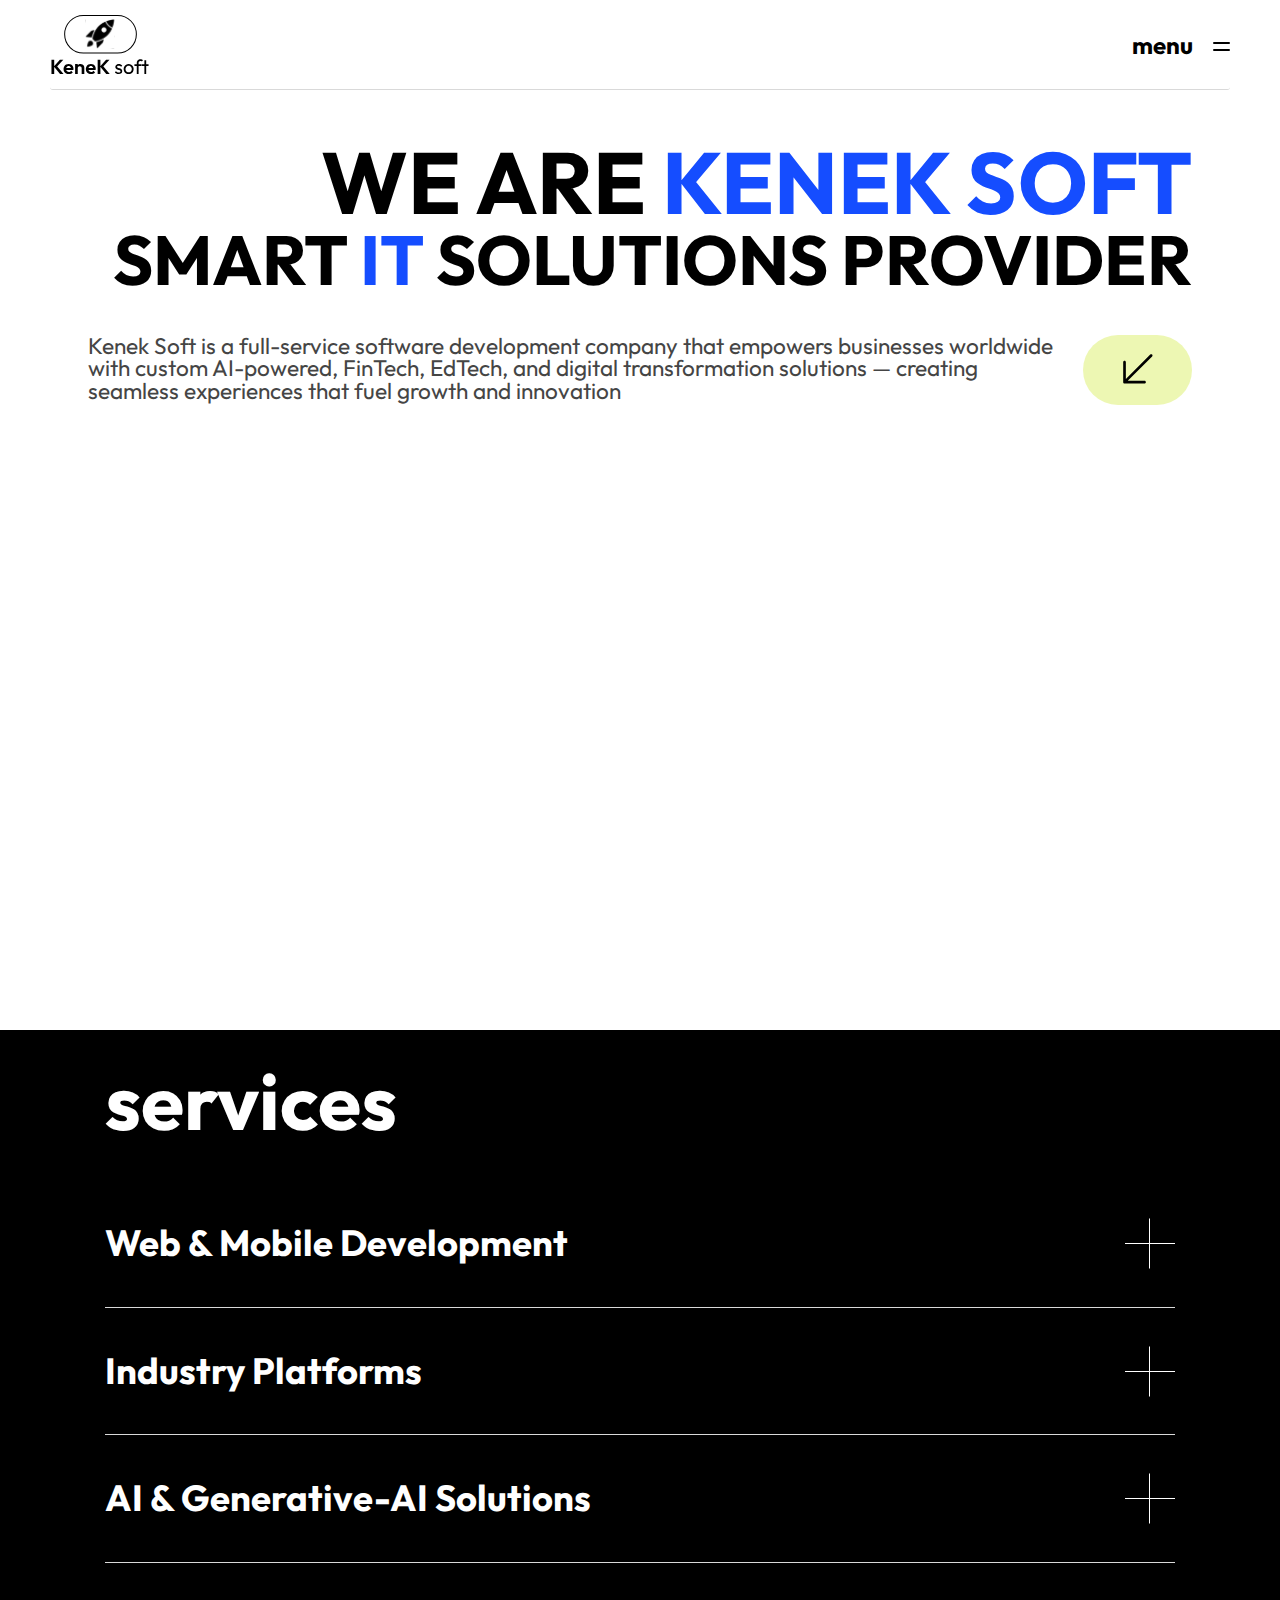
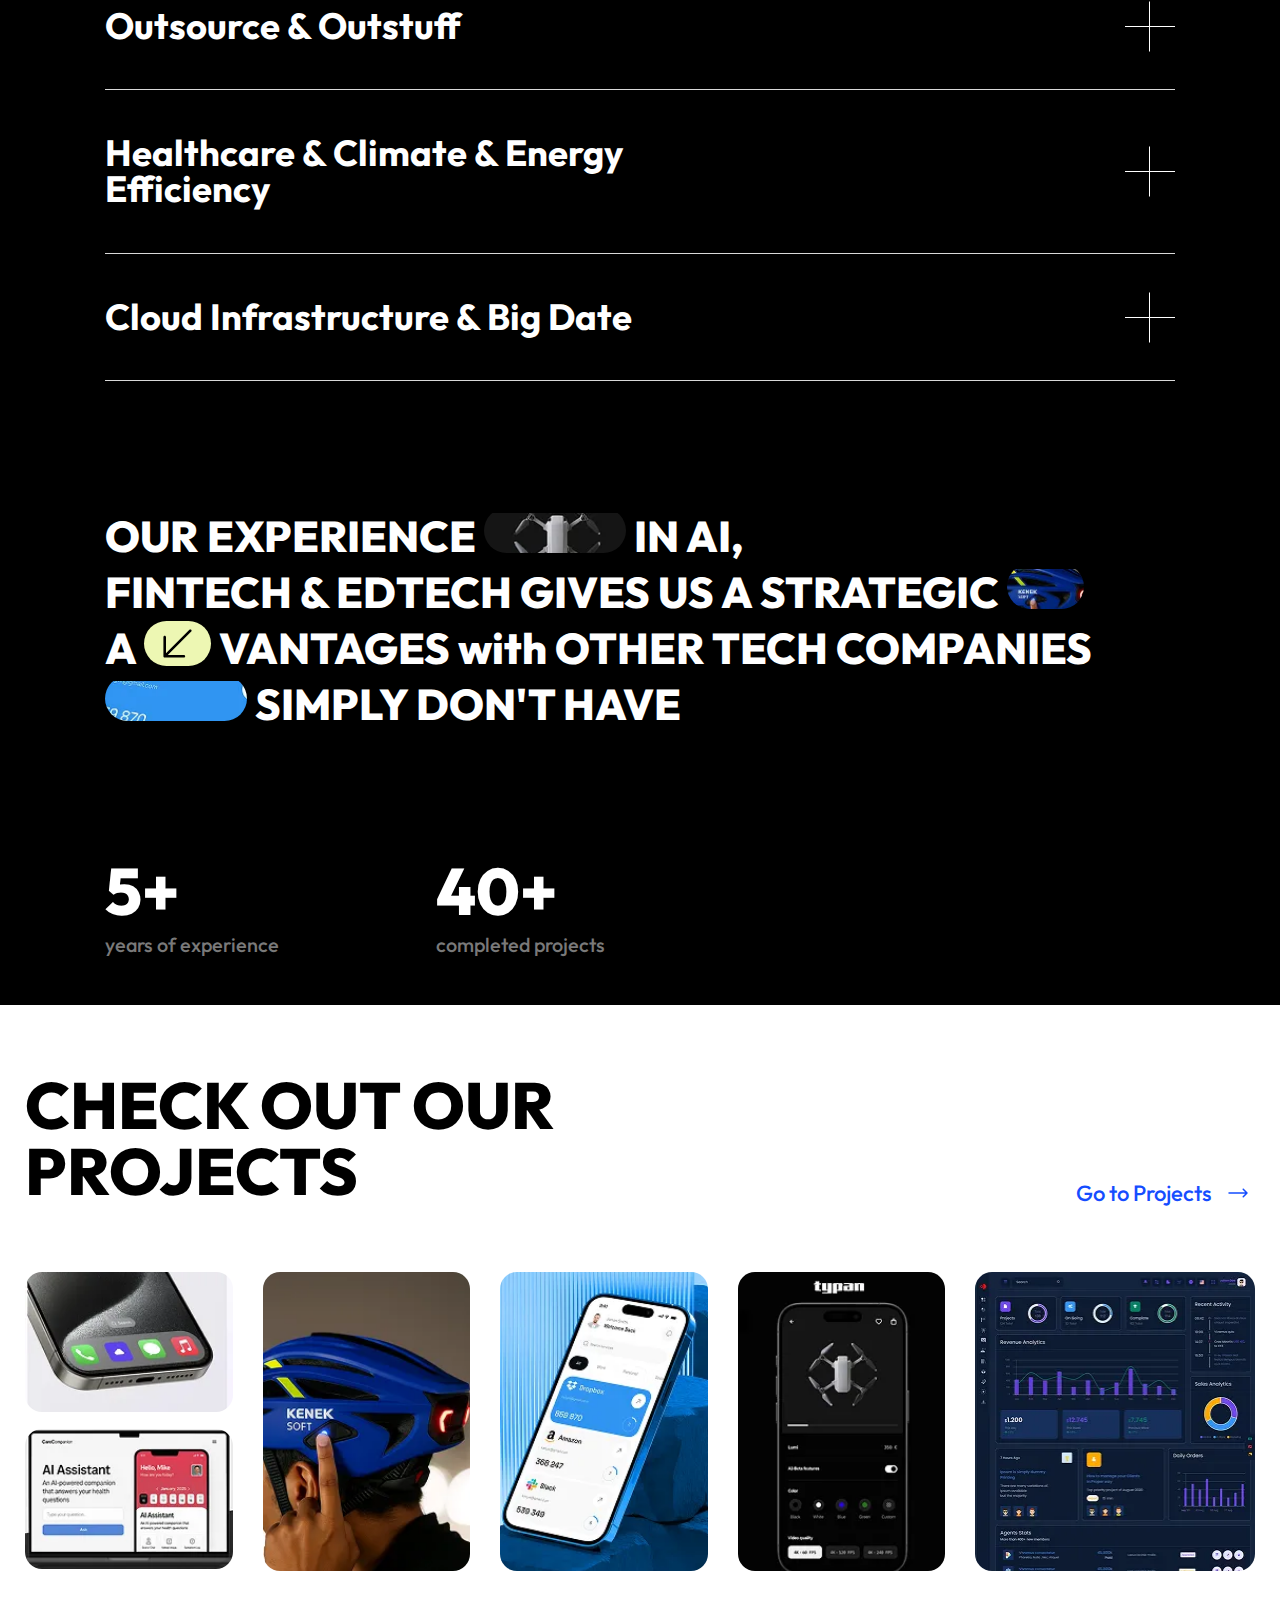
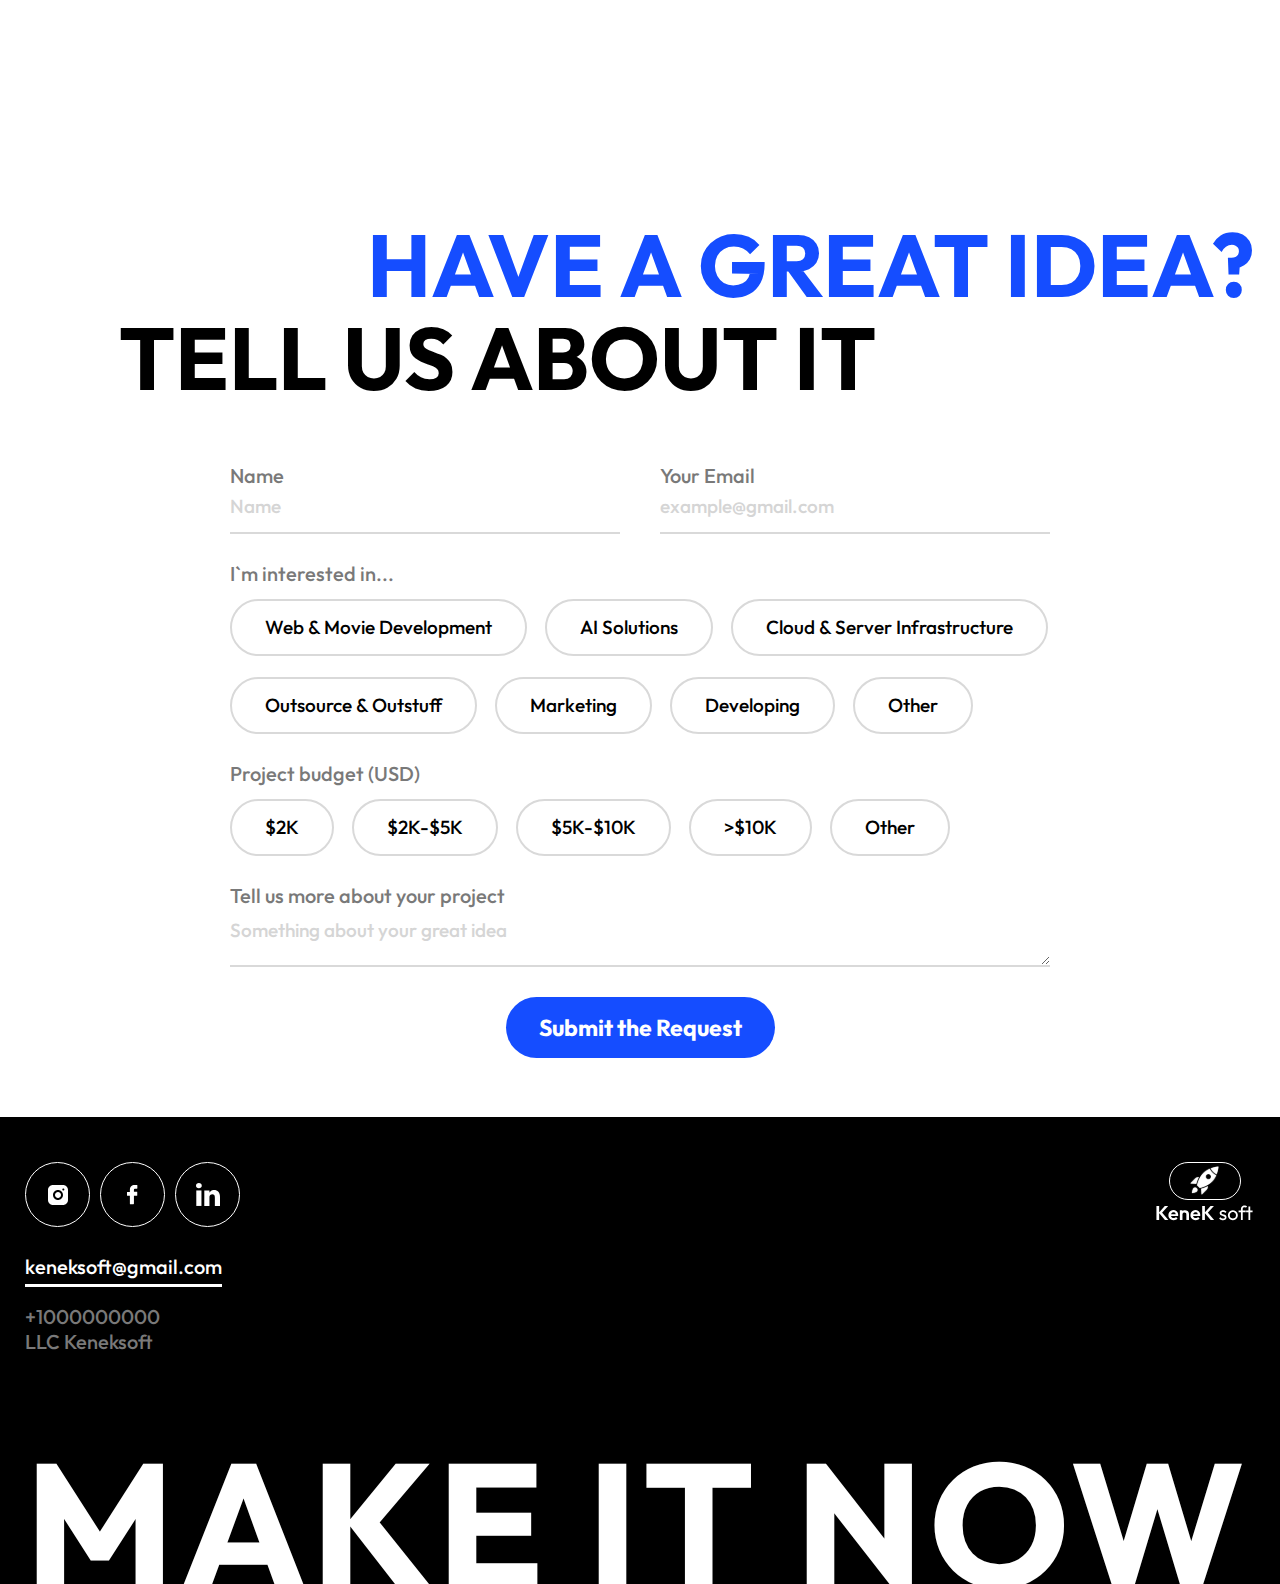
<file: index.html>
<!doctype html>
<html lang="en">
	<head>
		<meta charset="UTF-8">
		<meta name="viewport" content="width=device-width, initial-scale=1.0">
		<link rel="shortcut icon" href="./assets/img/favicon.ico">
		<title>KeneK soft</title>
		<script type="module" crossorigin="" src="./js/index.min.js?v=1749642785980"></script>
		<link rel="modulepreload" crossorigin="" href="./js/app.min.js">
		<link rel="modulepreload" crossorigin="" href="./js/dynamic.min.js">
		<link rel="stylesheet" crossorigin="" href="./css/app.min.css?v=1749642785980">
		<link rel="stylesheet" crossorigin="" href="./css/index.min.css?v=1749642785980">
	</head>
	<body>
		<div class="wrapper">
			<!-- <include src="@components/layout/header/header.html" locals='{}'></include> -->
			<header data-fls-header="" data-fls-header-scroll="" data-fls-lp="" class="header">
				<div class="header__container">
					<div class="header__wrapper">
						<a href="index.html" class="header__logo header__logo--dark">
							<img src="./assets/img/logo-dark.svg" alt="Logo">
						</a>
						<a href="index.html" class="header__logo header__logo--light">
							<img src="./assets/img/logo-light.svg" alt="Logo">
						</a>
						<div class="header__menu menu">
							<nav class="menu__body">
								<ul class="menu__list">
									<li class="menu__item menu__item--text">Menu</li>
									<li class="menu__item">
										<a href="index.html" class="menu__link">Main</a>
									</li>
									<li class="menu__item">
										<a href="our-projects.html" class="menu__link">Projects</a>
									</li>
									<li class="menu__item">
										<a href="#" data-fls-scrollto=".services" data-fls-scrollto-header="" class="menu__link">Services</a>
									</li>
									<li class="menu__item">
										<a href="tech-solutions.html" class="menu__link">About</a>
									</li>
								</ul>
								<div class="menu__actions">
									<div class="menu__box">
										<div class="menu__info">Get in touch</div>
										<a href="mailto:keneksoft@gmail.com" class="menu__mail">keneksoft@gmail.com</a>
									</div>
									<a href="index.html" class="menu__logo">
										<img src="./assets/img/logo-light.svg" alt="Logo">
									</a>
								</div>
							</nav>
							<div class="menu__btns">
								<button type="button" data-fls-menu="" class="menu__btn">menu</button>
								<button type="button" data-fls-menu="" class="menu__icon icon-menu">
									<span></span>
								</button>
							</div>
						</div>
					</div>
				</div>
			</header>
			<main class="page page--home">
				<section class="page__hero hero">
					<div class="hero__container">
						<div class="hero__top">
							<div class="hero__titles">
								<h1 class="hero__title">
									WE ARE
									<span>KENEK SOFT</span>
								</h1>
								<h3 class="hero__title-small">
									SMART
									<span>IT</span>
									SOLUTIONS PROVIDER
								</h3>
							</div>
							<div class="hero__info">
								<div class="hero__text">
									<p>
										Kenek Soft is a full-service software development company
						that empowers businesses worldwide with custom AI-powered,
						FinTech, EdTech, and digital transformation solutions —
						creating seamless experiences that fuel growth and innovation
									</p>
								</div>
								<a href="#" data-fls-scrollto=".contacts__titles" data-fls-scrollto-header="" class="hero__btn button"></a>
							</div>
						</div>
						<div data-fls-dynamic=".hero__container, 768" class="hero__media">
							<iframe width="560" height="315" src="https://www.youtube.com/embed/2PuFyjAs7JA?si=gfdKBYm7XcaNrNBv" title="YouTube video player" frameborder="0" allow="accelerometer; autoplay; clipboard-write; encrypted-media; gyroscope; picture-in-picture; web-share" referrerpolicy="strict-origin-when-cross-origin" allowfullscreen></iframe>
						</div>
					</div>
				</section>
				<section class="page__services services" id="services">
					<div class="services__container">
						<h2 class="services__title">services</h2>
						<div data-fls-spollers="" class="services__spollers spollers">
							<details class="spollers__item">
								<summary class="spollers__title">
									<span>Web & Mobile Development</span>
								</summary>
								<div class="spollers__body">
									We create robust web and mobile applications that deliver seamless user experiences across platforms — from MVPs to
					enterprise-level systems
								</div>
							</details>
							<details class="spollers__item">
								<summary class="spollers__title">
									<span>Industry Platforms</span>
								</summary>
								<div class="spollers__body">
									Tailored digital platforms built to meet the unique needs of your industry — from logistics and retail to fintech and
					manufacturing
								</div>
							</details>
							<details class="spollers__item">
								<summary class="spollers__title">
									<span>AI & Generative-AI Solutions</span>
								</summary>
								<div class="spollers__body">
									AI is transforming industries. We help you harness cutting-edge technologies — from intelligent automation to generative
					AI — to build modern, smart applications powered by machine learning
								</div>
							</details>
							<details class="spollers__item">
								<summary class="spollers__title">
									<span>Outsource & Outstuff</span>
								</summary>
								<div class="spollers__body">
									Flexible IT talent and team extensions tailored to your business needs — whether you need a full team or individual
					experts, we’ll find the right fit. Scale fast without compromising quality
								</div>
							</details>
							<details class="spollers__item">
								<summary class="spollers__title">
									<span>Healthcare & Climate & Energy Efficiency</span>
								</summary>
								<div class="spollers__body">
									Tech-driven solutions for healthcare, sustainability, and energy — building a smarter, healthier, and greener future
								</div>
							</details>
							<details class="spollers__item">
								<summary class="spollers__title">
									<span>Cloud Infrastructure & Big Date</span>
								</summary>
								<div class="spollers__body">
									Modernize your infrastructure and harness the power of big data — secure, scalable, and ready for tomorrow
								</div>
							</details>
						</div>
						<div class="services__text">
							OUR EXPERIENCE
							<span class="services__decor01">
								<picture>
									<img alt="Image" src="./assets/img/home/07.webp">
								</picture>
							</span>
							IN AI,
							<br>
							FINTECH & EDTECH GIVES US A STRATEGIC
							<span class="services__decor02">
								<picture>
									<img alt="Image" src="./assets/img/home/08.webp">
								</picture>
							</span>
							<br>
							A
							<a href="#" data-fls-scrollto=".contacts" data-fls-scrollto-header="" data-fls-button="" class="button button--size"></a>
							VANTAGES with OTHER TECH COMPANIES
							<span class="services__decor03">
								<picture>
									<img alt="Image" src="./assets/img/home/09.webp">
								</picture>
							</span>
							SIMPLY DON'T HAVE
						</div>
						<div class="services__statistics statistics-services">
							<div class="statistics-services__item">
								<span class="statistics-services__label">5+</span>
								<span class="statistics-services__info">years of experience</span>
							</div>
							<div class="statistics-services__item">
								<span class="statistics-services__label">40+</span>
								<span class="statistics-services__info">completed projects</span>
							</div>
						</div>
					</div>
				</section>
				<section class="page__check check">
					<div class="check__container">
						<div class="check__top">
							<h2 class="check__title">CHECK OUT OUR PROJECTS</h2>
							<a data-fls-dynamic=".check__container, 768" href="our-projects.html" data-fls-button="" class="check__button button--arrow">Go to Projects</a>
						</div>
						<div class="check__body">
							<div class="check__box">
								<div class="check__img">
									<picture>
										<img alt="Image" src="./assets/img/home/01.webp">
									</picture>
								</div>
								<div class="check__img">
									<picture>
										<img alt="Image" src="./assets/img/home/02.webp">
									</picture>
								</div>
							</div>
							<div class="check__image">
								<picture>
									<img alt="Image" src="./assets/img/home/03.webp">
								</picture>
							</div>
							<div class="check__image">
								<picture>
									<img alt="Image" src="./assets/img/home/04.webp">
								</picture>
							</div>
							<div class="check__image">
								<picture>
									<img alt="Image" src="./assets/img/home/05.webp">
								</picture>
							</div>
							<div class="check__image check__image--none">
								<picture>
									<img alt="Image" src="./assets/img/home/06.webp">
								</picture>
							</div>
						</div>
					</div>
				</section>
			</main>
			<section class="page__contacts contacts">
				<div class="contacts__container">
					<div class="contacts__titles">
						<h2 class="contacts__title contacts__title--blue">HAVE A GREAT IDEA?</h2>
						<h2 class="contacts__title">TELL US ABOUT IT</h2>
					</div>
					<form action="send.php" method="POST" class="contacts__form form">
						<div class="form__box">
							<div class="form__line">
								<span class="form__label">Name</span>
								<input type="text" name="name" placeholder="Name" class="form__input input">
							</div>
							<div class="form__line">
								<span class="form__label">Your Email</span>
								<input type="text" name="email" placeholder="example@gmail.com" class="form__input input">
							</div>
						</div>
						<div class="form__line form__line--gap">
							<span class="form__label">I`m interested in...</span>
							<ul class="form__list" id="interests">
								<li class="form__item">
									<button type="button" class="form__btn">Web & Movie Development</button>
								</li>
								<li class="form__item">
									<button type="button" class="form__btn">AI Solutions</button>
								</li>
								<li class="form__item">
									<button type="button" class="form__btn">Cloud & Server Infrastructure</button>
								</li>
								<li class="form__item">
									<button type="button" class="form__btn">Outsource & Outstuff</button>
								</li>
								<li class="form__item">
									<button type="button" class="form__btn">Marketing</button>
								</li>
								<li class="form__item">
									<button type="button" class="form__btn">Developing</button>
								</li>
								<li class="form__item">
									<button type="button" class="form__btn">Other</button>
								</li>
							</ul>
							<input type="hidden" name="interests" id="interestsInput">
						</div>
						<div class="form__line form__line--gap">
							<span class="form__label">Project budget (USD)</span>
							<ul class="form__list" id="budget">
								<li class="form__item">
									<button type="button" class="form__btn">$2K</button>
								</li>
								<li class="form__item">
									<button type="button" class="form__btn">$2K-$5K</button>
								</li>
								<li class="form__item">
									<button type="button" class="form__btn">$5K-$10K</button>
								</li>
								<li class="form__item">
									<button type="button" class="form__btn">>$10K</button>
								</li>
								<li class="form__item">
									<button type="button" class="form__btn">Other</button>
								</li>
							</ul>
							<input type="hidden" name="budget" id="budgetInput">
						</div>
						<div class="form__line form__line--gap">
							<span class="form__label">Tell us more about your project</span>
							<textarea name="message" class="form__textarea" maxlength="500" placeholder="Something about your great idea"></textarea>
						</div>
						<button data-fls-button="" type="submit" class="form__button button-blue">Submit the Request</button>
					</form>
				</div>
			</section>
			<footer data-fls-footer="" class="footer">
				<div class="footer__container">
					<div class="footer__top">
						<div class="footer__contacts">
							<ul class="footer__social social-footer">
								<li class="social-footer__item">
									<a href="#" class="social-footer__link">
										<svg width="20" height="20" viewbox="0 0 20 20" fill="none" xmlns="http://www.w3.org/2000/svg">
											<path d="M15 0H5C2.24 0 0 2.24 0 5V15C0 17.76 2.24 20 5 20H15C17.76 20 20 17.76 20 15V5C20 2.24 17.76 0 15 0ZM10 15C7.24 15 5 12.76 5 10C5 7.24 7.24 5 10 5C12.76 5 15 7.24 15 10C15 12.76 12.76 15 10 15ZM15.35 5.62C14.8 5.62 14.35 5.17 14.35 4.62C14.35 4.07 14.8 3.62 15.35 3.62C15.9 3.62 16.35 4.07 16.35 4.62C16.35 5.17 15.9 5.62 15.35 5.62Z" fill="#fff"></path>
											<path d="M10 13C11.6569 13 13 11.6569 13 10C13 8.34315 11.6569 7 10 7C8.34315 7 7 8.34315 7 10C7 11.6569 8.34315 13 10 13Z" fill="#fff"></path>
										</svg>
									</a>
								</li>
								<li class="social-footer__item">
									<a href="#" class="social-footer__link">
										<svg width="11" height="20" viewbox="0 0 11 20" fill="none" xmlns="http://www.w3.org/2000/svg">
											<path d="M2.88 10.824C2.808 10.824 1.224 10.824 0.504 10.824C0.12 10.824 0 10.68 0 10.32C0 9.36 0 8.376 0 7.416C0 7.032 0.144 6.912 0.504 6.912H2.88C2.88 6.84 2.88 5.448 2.88 4.8C2.88 3.84 3.048 2.928 3.528 2.088C4.032 1.224 4.752 0.648 5.664 0.312C6.264 0.0959998 6.864 0 7.512 0H9.864C10.2 0 10.344 0.144 10.344 0.48V3.216C10.344 3.552 10.2 3.696 9.864 3.696C9.216 3.696 8.568 3.696 7.92 3.72C7.272 3.72 6.936 4.032 6.936 4.704C6.912 5.424 6.936 6.12 6.936 6.864H9.72C10.104 6.864 10.248 7.008 10.248 7.392V10.296C10.248 10.68 10.128 10.8 9.72 10.8C8.856 10.8 7.008 10.8 6.936 10.8V18.624C6.936 19.032 6.816 19.176 6.384 19.176C5.376 19.176 4.392 19.176 3.384 19.176C3.024 19.176 2.88 19.032 2.88 18.672C2.88 16.152 2.88 10.896 2.88 10.824Z" fill="#fff"></path>
										</svg>
									</a>
								</li>
								<li class="social-footer__item">
									<a href="#" class="social-footer__link">
										<svg width="24" height="23" viewbox="0 0 24 23" fill="none" xmlns="http://www.w3.org/2000/svg">
											<path d="M5.45309 7.45312H0.296875V22.9373H5.45309V7.45312Z" fill="#fff"></path>
											<path d="M22.3753 8.86736C21.2921 7.68503 19.8596 7.09375 18.0785 7.09375C17.4223 7.09375 16.8257 7.17447 16.2892 7.33603C15.7528 7.49748 15.2998 7.72399 14.9299 8.01569C14.5602 8.30739 14.2657 8.57818 14.0472 8.82807C13.8393 9.06542 13.636 9.34191 13.4377 9.65468V7.45287H8.29688L8.31264 8.20297C8.3232 8.70313 8.3284 10.2447 8.3284 12.8279C8.3284 15.4113 8.318 18.781 8.29709 22.9373H13.4377V14.2965C13.4377 13.7654 13.4947 13.3436 13.6095 13.0308C13.8284 12.4993 14.1588 12.0543 14.6018 11.6951C15.0447 11.3354 15.594 11.1557 16.2504 11.1557C17.146 11.1557 17.8051 11.4656 18.227 12.0854C18.6488 12.7051 18.8597 13.562 18.8597 14.6557V22.9368H24.0003V14.0624C24 11.7809 23.4587 10.0493 22.3753 8.86736Z" fill="#fff"></path>
											<path d="M2.9062 0C2.04172 0 1.34126 0.252787 0.804659 0.757869C0.26811 1.26306 0 1.90086 0 2.67186C0 3.43208 0.260394 4.06769 0.781236 4.57797C1.30191 5.0883 1.98951 5.34361 2.84364 5.34361H2.87489C3.74999 5.34361 4.45581 5.08852 4.99219 4.57797C5.52858 4.06769 5.79154 3.4323 5.7812 2.67186C5.7708 1.90091 5.50499 1.26306 4.98431 0.757869C4.46369 0.252568 3.77073 0 2.9062 0Z" fill="#fff"></path>
										</svg>
									</a>
								</li>
							</ul>
							<a href="mailto:keneksoft@gmail.com" class="footer__mail">keneksoft@gmail.com</a>
							<div class="footer__info">
								<span>+1000000000</span>
								<span>LLC Keneksoft</span>
							</div>
						</div>
						<a href="index.html" class="footer__logo">
							<img src="./assets/img/logo-light.svg" alt="Image">
						</a>
					</div>
					<div class="footer__bottom">MAKE IT NOW</div>
				</div>
			</footer>
		</div>
	</body>
</html>
</file>
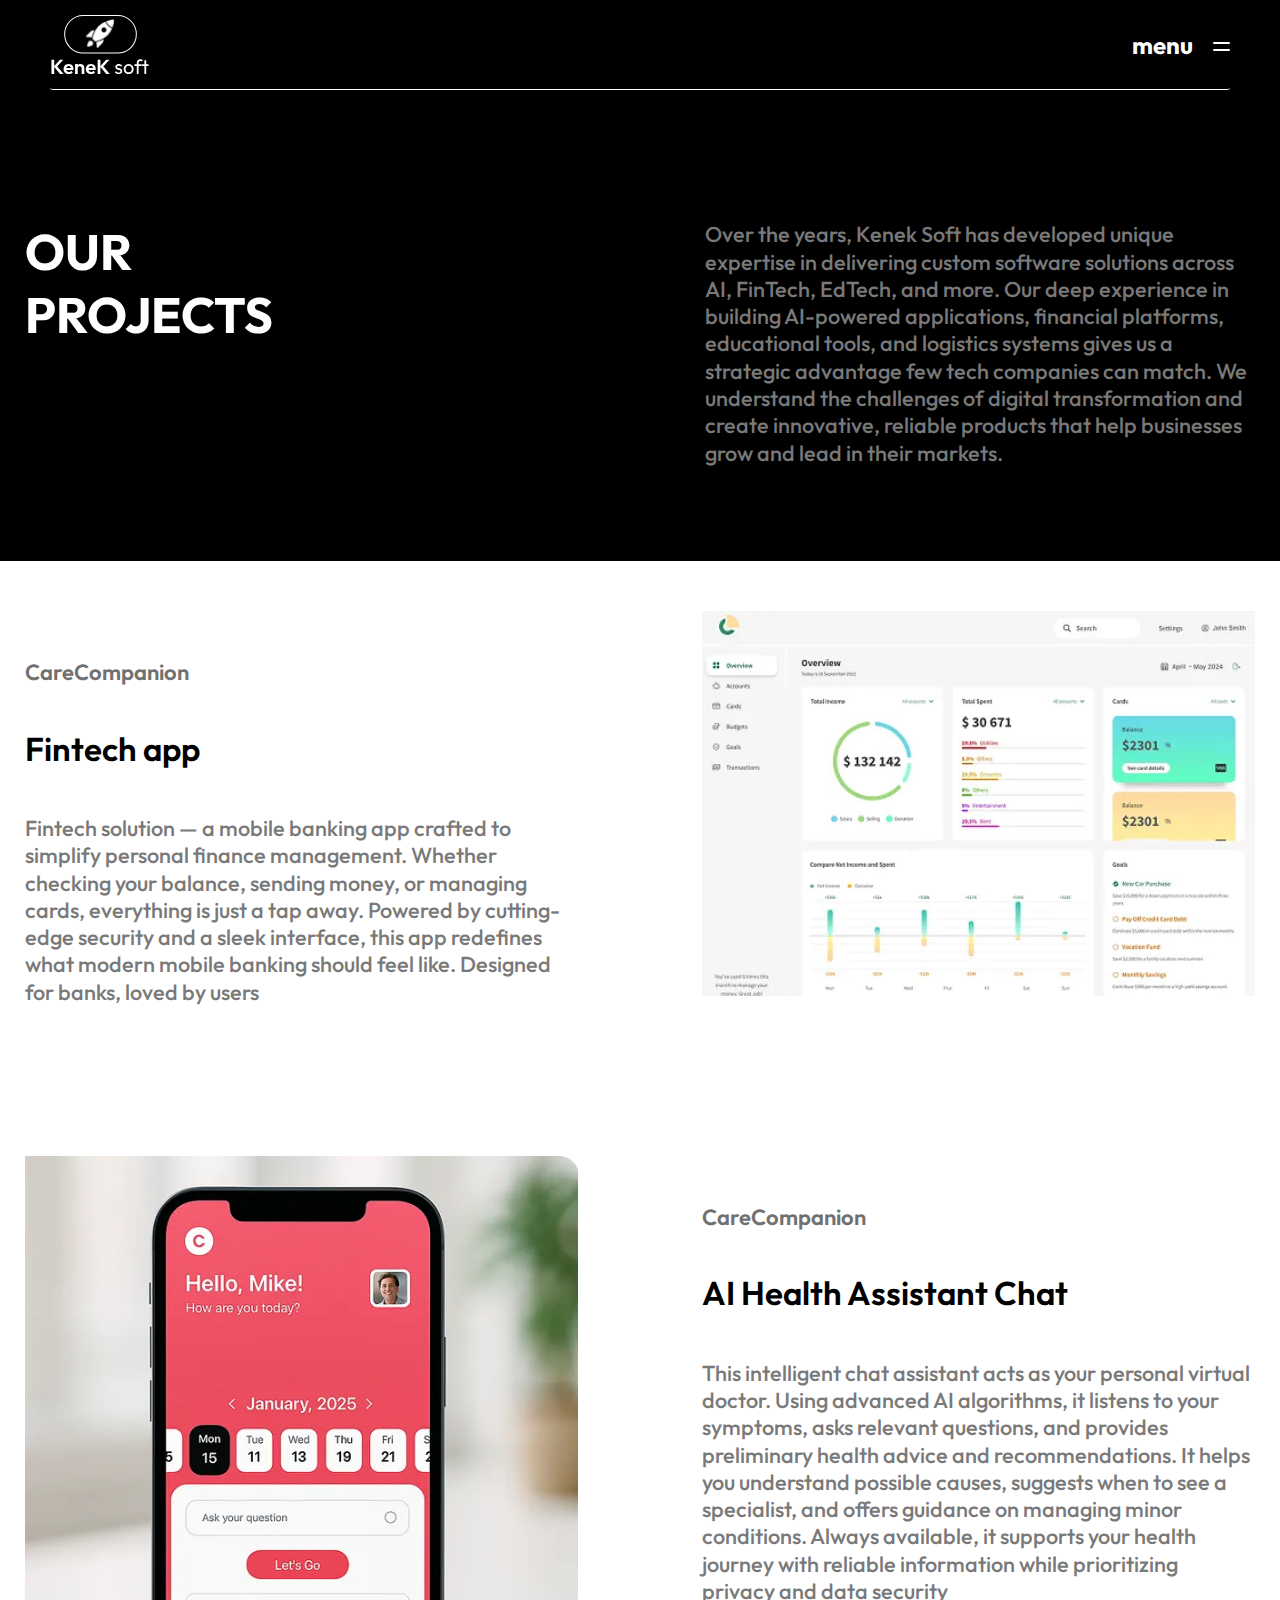
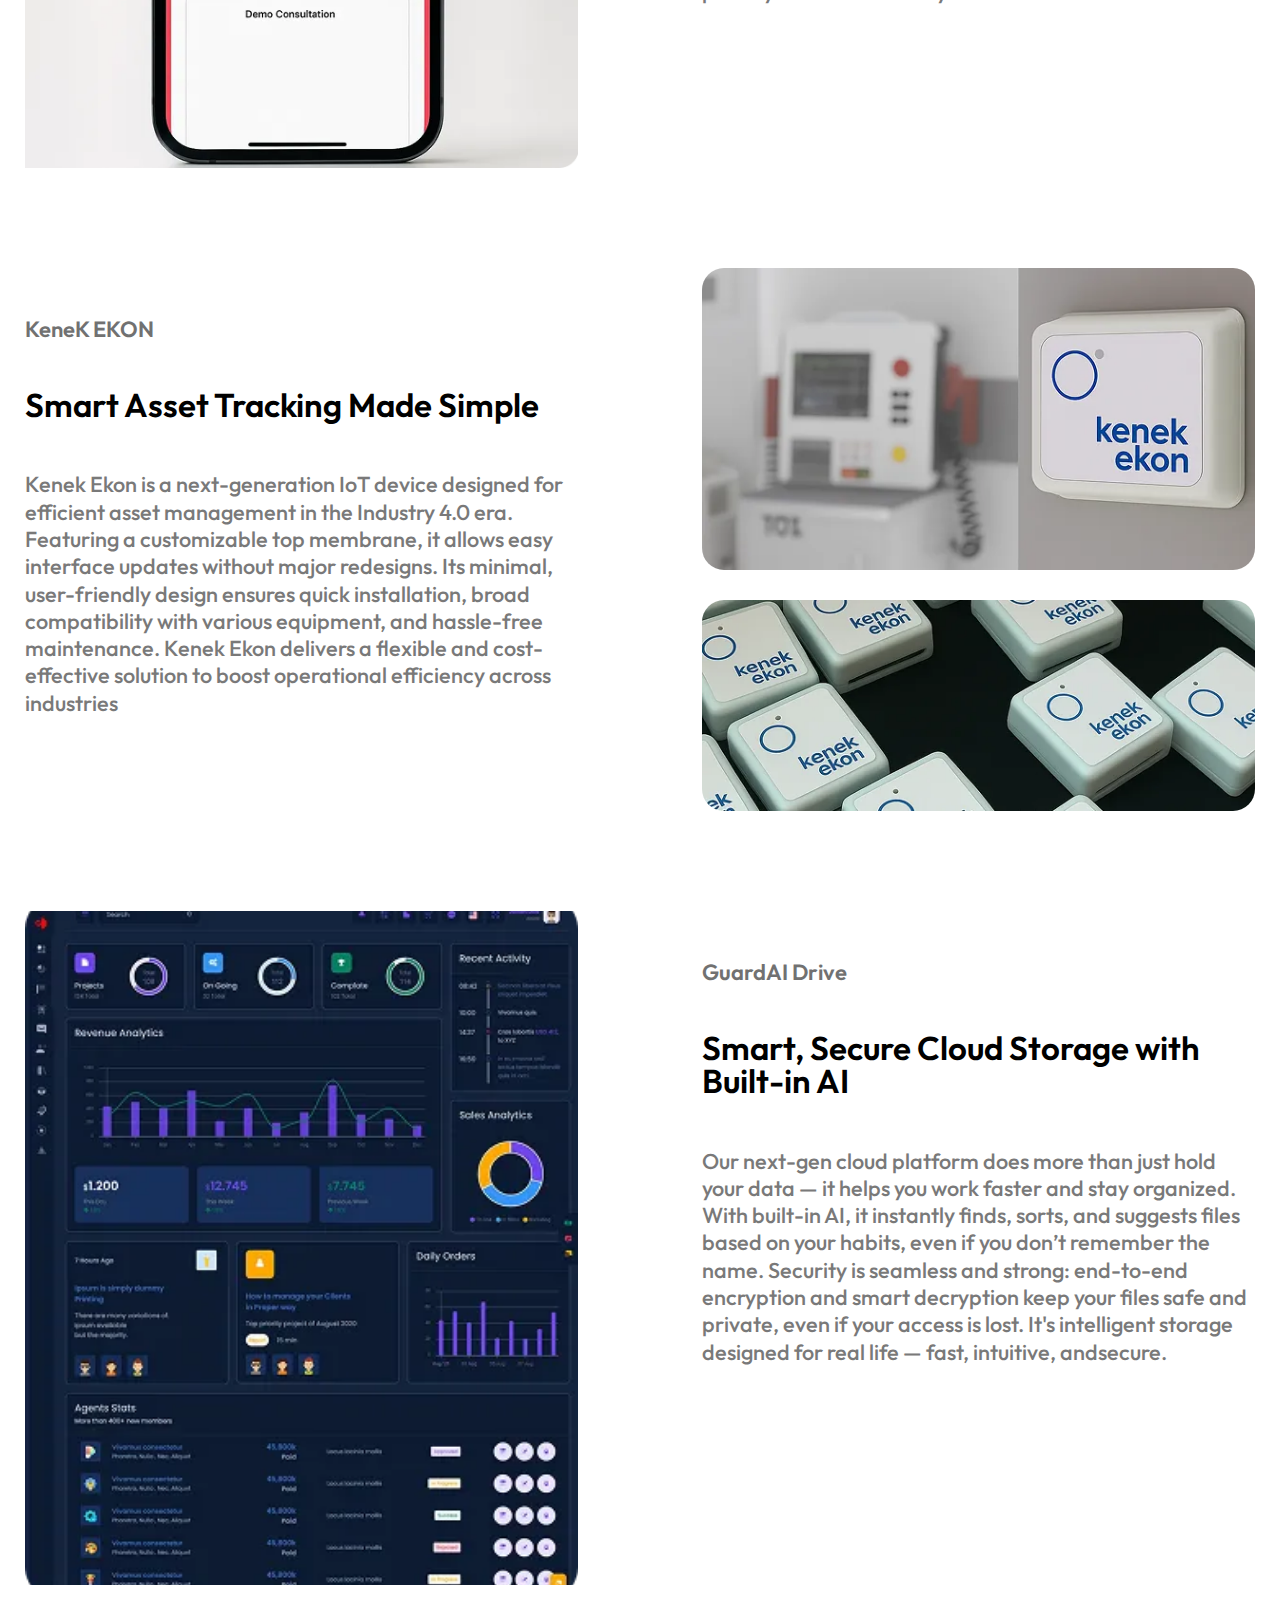
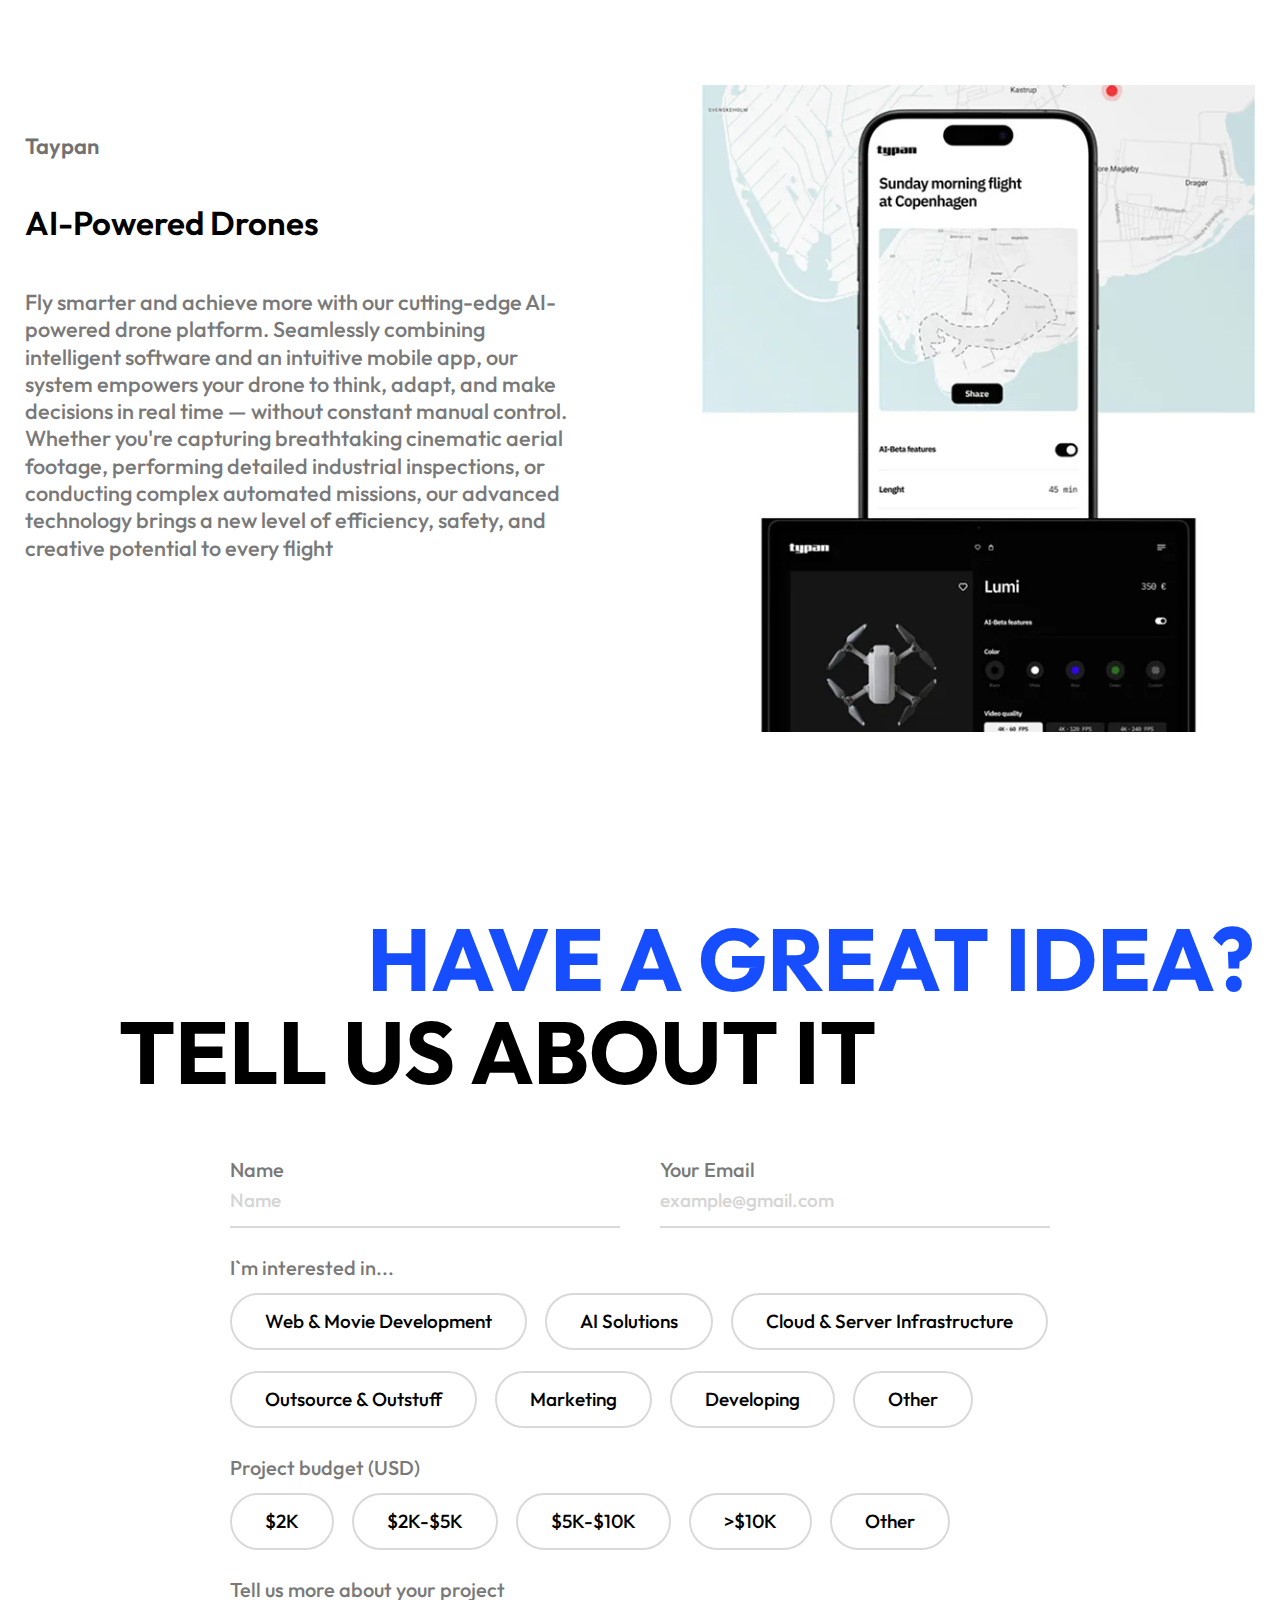
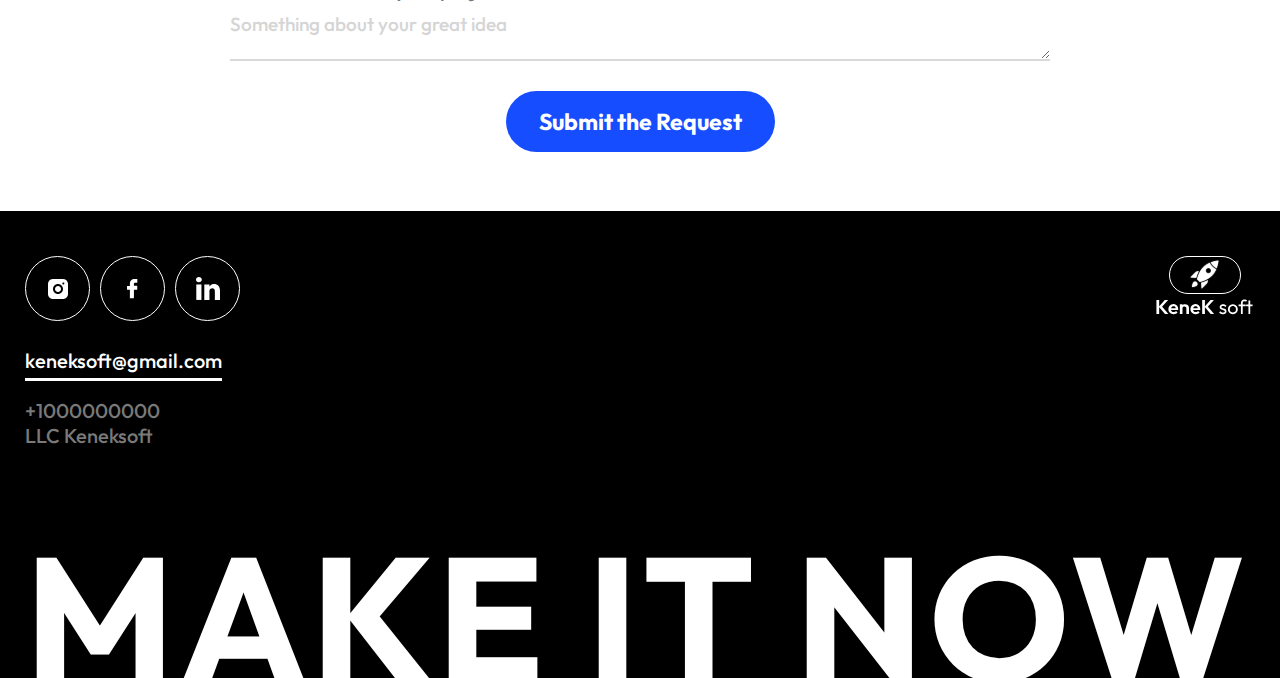
<file: our-projects.html>
<!doctype html>
<html lang="en">
	<head>
		<meta charset="UTF-8">
		<meta name="viewport" content="width=device-width, initial-scale=1.0">
		<link rel="shortcut icon" href="./assets/img/favicon.ico">
		<title>Our projects</title>
		<script type="module" crossorigin="" src="./js/app.min.js?v=1749642785981"></script>
		<link rel="stylesheet" crossorigin="" href="./css/app.min.css?v=1749642785981">
		<link rel="stylesheet" crossorigin="" href="./css/our-projects.min.css?v=1749642785981">
	</head>
	<body>
		<div class="wrapper">
			<header data-fls-header="" data-fls-header-scroll="" data-fls-lp="" class="header header--dark">
				<div class="header__container">
					<div class="header__wrapper header__wrapper--border">
						<!-- <a href="index.html" class="header__logo header__logo--dark"><img src="@img/logo-dark.svg" alt="Logo"></a> -->
						<a href="index.html" class="header__logo">
							<img src="./assets/img/logo-light.svg" alt="Logo">
						</a>
						<div class="header__menu menu">
							<nav class="menu__body">
								<ul class="menu__list">
									<li class="menu__item menu__item--text">Menu</li>
									<li class="menu__item">
										<a href="index.html" class="menu__link">Main</a>
									</li>
									<li class="menu__item">
										<a href="projects.html" class="menu__link">Projects</a>
									</li>
									<li class="menu__item">
										<a href="index.html#services" class="menu__link">Services</a>
									</li>
									<li class="menu__item">
										<a href="tech-solutions.html" class="menu__link">About</a>
									</li>
								</ul>
								<div class="menu__actions">
									<div class="menu__box">
										<div class="menu__info">Get in touch</div>
										<a href="mailto:keneksoft@gmail.com" class="menu__mail">keneksoft@gmail.com</a>
									</div>
									<a href="index.html" class="menu__logo">
										<img src="./assets/img/logo-light.svg" alt="Logo">
									</a>
								</div>
							</nav>
							<div class="menu__btns">
								<button type="button" data-fls-menu="" class="menu__btn menu__btn--color">menu</button>
								<button type="button" data-fls-menu="" class="menu__icon icon-menu icon-menu--color">
									<span></span>
								</button>
							</div>
						</div>
					</div>
				</div>
			</header>
			<main class="page page--projects">
				<section class="page__hero-projects projects-hero">
					<div class="projects-hero__container">
						<h1 class="projects-hero__title">OUR PROJECTS</h1>
						<div class="projects-hero__text">
							<p>
								Over the years, Kenek Soft has developed
				unique expertise in delivering custom software solutions
				across AI, FinTech, EdTech, and more.
				Our deep experience in building
				AI-powered applications, financial platforms,
				educational tools, and logistics systems
				gives us a strategic advantage few tech companies
				can match. We understand the challenges of digital
				transformation and create innovative,
				reliable products that help businesses grow
				and lead in their markets.
							</p>
						</div>
					</div>
				</section>
				<section class="project">
					<div class="project__container">
						<div class="project__item item-projects">
							<div class="item-projects__body">
								<span class="item-projects__label">CareCompanion</span>
								<div class="item-projects__name">Fintech app</div>
								<div class="item-projects__text">
									<p>
										Fintech solution — a mobile banking app crafted to simplify personal finance management. Whether checking your balance,
						sending money, or managing cards, everything is just a tap away. Powered by cutting-edge security and a sleek interface,
						this app redefines what modern mobile banking should feel like. Designed for banks, loved by users
									</p>
								</div>
							</div>
							<div class="item-projects__media">
								<picture>
									<img alt="Image" src="./assets/img/projects/01.webp">
								</picture>
							</div>
						</div>
						<div class="project__item item-projects item-projects--reverse">
							<div class="item-projects__body">
								<span class="item-projects__label">CareCompanion</span>
								<div class="item-projects__name">AI Health Assistant Chat</div>
								<div class="item-projects__text">
									<p>
										This intelligent chat assistant acts as your personal virtual doctor. Using advanced AI algorithms, it listens to your
						symptoms, asks relevant questions, and provides preliminary health advice and recommendations. It helps you understand
						possible causes, suggests when to see a specialist, and offers guidance on managing minor conditions. Always available,
						it supports your health journey with reliable information while prioritizing privacy and data security
									</p>
								</div>
							</div>
							<div class="item-projects__media">
								<picture>
									<img alt="Image" src="./assets/img/projects/02.webp">
								</picture>
							</div>
						</div>
						<div class="project__item item-projects">
							<div class="item-projects__body">
								<span class="item-projects__label">KeneK EKON</span>
								<div class="item-projects__name">Smart Asset Tracking Made Simple</div>
								<div class="item-projects__text">
									<p>
										Kenek Ekon is a next-generation IoT device designed for efficient asset management in the Industry 4.0 era. Featuring a
						customizable top membrane, it allows easy interface updates without major redesigns. Its minimal, user-friendly design
						ensures quick installation, broad compatibility with various equipment, and hassle-free maintenance. Kenek Ekon delivers
						a flexible and cost-effective solution to boost operational efficiency across industries
									</p>
								</div>
							</div>
							<div class="item-projects__media">
								<div class="item-projects__box-media">
									<picture>
										<img alt="Image" src="./assets/img/projects/03.webp">
									</picture>
								</div>
								<div class="item-projects__box-media">
									<picture>
										<img alt="Image" src="./assets/img/projects/04.webp">
									</picture>
								</div>
							</div>
						</div>
						<div class="project__item item-projects item-projects--reverse">
							<div class="item-projects__body">
								<span class="item-projects__label">GuardAI Drive</span>
								<div class="item-projects__name">Smart, Secure Cloud Storage
					with Built-in AI</div>
								<div class="item-projects__text">
									<p>
										Our next-gen cloud platform does more than just hold your data — it helps you work faster and stay organized. With
						built-in AI, it instantly finds, sorts, and suggests files based on your habits, even if you don’t remember the name.
						Security is seamless and strong: end-to-end encryption and smart decryption keep your files safe and private, even if
						your access is lost. It's intelligent storage designed for real life — fast, intuitive, andsecure.
									</p>
								</div>
							</div>
							<div class="item-projects__media">
								<picture>
									<img alt="Image" src="./assets/img/projects/05.webp">
								</picture>
							</div>
						</div>
						<div class="project__item item-projects">
							<div class="item-projects__body">
								<span class="item-projects__label">Taypan</span>
								<div class="item-projects__name">AI-Powered Drones</div>
								<div class="item-projects__text">
									<p>
										Fly smarter and achieve more with our cutting-edge AI-powered drone platform. Seamlessly combining intelligent software
						and an intuitive mobile app, our system empowers your drone to think, adapt, and make decisions in real time — without
						constant manual control. Whether you're capturing breathtaking cinematic aerial footage, performing detailed industrial
						inspections, or conducting complex automated missions, our advanced technology brings a new level of efficiency, safety,
						and creative potential to every flight
									</p>
								</div>
							</div>
							<div class="item-projects__media">
								<picture>
									<img alt="Image" src="./assets/img/projects/06.webp">
								</picture>
							</div>
						</div>
					</div>
				</section>
			</main>
			<section class="page__contacts contacts">
				<div class="contacts__container">
					<div class="contacts__titles">
						<h2 class="contacts__title contacts__title--blue">HAVE A GREAT IDEA?</h2>
						<h2 class="contacts__title">TELL US ABOUT IT</h2>
					</div>
					<form action="send.php" method="POST" class="contacts__form form">
						<div class="form__box">
							<div class="form__line">
								<span class="form__label">Name</span>
								<input type="text" name="name" placeholder="Name" class="form__input input">
							</div>
							<div class="form__line">
								<span class="form__label">Your Email</span>
								<input type="text" name="email" placeholder="example@gmail.com" class="form__input input">
							</div>
						</div>
						<div class="form__line form__line--gap">
							<span class="form__label">I`m interested in...</span>
							<ul class="form__list" id="interests">
								<li class="form__item">
									<button type="button" class="form__btn">Web & Movie Development</button>
								</li>
								<li class="form__item">
									<button type="button" class="form__btn">AI Solutions</button>
								</li>
								<li class="form__item">
									<button type="button" class="form__btn">Cloud & Server Infrastructure</button>
								</li>
								<li class="form__item">
									<button type="button" class="form__btn">Outsource & Outstuff</button>
								</li>
								<li class="form__item">
									<button type="button" class="form__btn">Marketing</button>
								</li>
								<li class="form__item">
									<button type="button" class="form__btn">Developing</button>
								</li>
								<li class="form__item">
									<button type="button" class="form__btn">Other</button>
								</li>
							</ul>
							<input type="hidden" name="interests" id="interestsInput">
						</div>
						<div class="form__line form__line--gap">
							<span class="form__label">Project budget (USD)</span>
							<ul class="form__list" id="budget">
								<li class="form__item">
									<button type="button" class="form__btn">$2K</button>
								</li>
								<li class="form__item">
									<button type="button" class="form__btn">$2K-$5K</button>
								</li>
								<li class="form__item">
									<button type="button" class="form__btn">$5K-$10K</button>
								</li>
								<li class="form__item">
									<button type="button" class="form__btn">>$10K</button>
								</li>
								<li class="form__item">
									<button type="button" class="form__btn">Other</button>
								</li>
							</ul>
							<input type="hidden" name="budget" id="budgetInput">
						</div>
						<div class="form__line form__line--gap">
							<span class="form__label">Tell us more about your project</span>
							<textarea name="message" class="form__textarea" maxlength="500" placeholder="Something about your great idea"></textarea>
						</div>
						<button data-fls-button="" type="submit" class="form__button button-blue">Submit the Request</button>
					</form>
				</div>
			</section>
			<footer data-fls-footer="" class="footer">
				<div class="footer__container">
					<div class="footer__top">
						<div class="footer__contacts">
							<ul class="footer__social social-footer">
								<li class="social-footer__item">
									<a href="#" class="social-footer__link">
										<svg width="20" height="20" viewbox="0 0 20 20" fill="none" xmlns="http://www.w3.org/2000/svg">
											<path d="M15 0H5C2.24 0 0 2.24 0 5V15C0 17.76 2.24 20 5 20H15C17.76 20 20 17.76 20 15V5C20 2.24 17.76 0 15 0ZM10 15C7.24 15 5 12.76 5 10C5 7.24 7.24 5 10 5C12.76 5 15 7.24 15 10C15 12.76 12.76 15 10 15ZM15.35 5.62C14.8 5.62 14.35 5.17 14.35 4.62C14.35 4.07 14.8 3.62 15.35 3.62C15.9 3.62 16.35 4.07 16.35 4.62C16.35 5.17 15.9 5.62 15.35 5.62Z" fill="#fff"></path>
											<path d="M10 13C11.6569 13 13 11.6569 13 10C13 8.34315 11.6569 7 10 7C8.34315 7 7 8.34315 7 10C7 11.6569 8.34315 13 10 13Z" fill="#fff"></path>
										</svg>
									</a>
								</li>
								<li class="social-footer__item">
									<a href="#" class="social-footer__link">
										<svg width="11" height="20" viewbox="0 0 11 20" fill="none" xmlns="http://www.w3.org/2000/svg">
											<path d="M2.88 10.824C2.808 10.824 1.224 10.824 0.504 10.824C0.12 10.824 0 10.68 0 10.32C0 9.36 0 8.376 0 7.416C0 7.032 0.144 6.912 0.504 6.912H2.88C2.88 6.84 2.88 5.448 2.88 4.8C2.88 3.84 3.048 2.928 3.528 2.088C4.032 1.224 4.752 0.648 5.664 0.312C6.264 0.0959998 6.864 0 7.512 0H9.864C10.2 0 10.344 0.144 10.344 0.48V3.216C10.344 3.552 10.2 3.696 9.864 3.696C9.216 3.696 8.568 3.696 7.92 3.72C7.272 3.72 6.936 4.032 6.936 4.704C6.912 5.424 6.936 6.12 6.936 6.864H9.72C10.104 6.864 10.248 7.008 10.248 7.392V10.296C10.248 10.68 10.128 10.8 9.72 10.8C8.856 10.8 7.008 10.8 6.936 10.8V18.624C6.936 19.032 6.816 19.176 6.384 19.176C5.376 19.176 4.392 19.176 3.384 19.176C3.024 19.176 2.88 19.032 2.88 18.672C2.88 16.152 2.88 10.896 2.88 10.824Z" fill="#fff"></path>
										</svg>
									</a>
								</li>
								<li class="social-footer__item">
									<a href="#" class="social-footer__link">
										<svg width="24" height="23" viewbox="0 0 24 23" fill="none" xmlns="http://www.w3.org/2000/svg">
											<path d="M5.45309 7.45312H0.296875V22.9373H5.45309V7.45312Z" fill="#fff"></path>
											<path d="M22.3753 8.86736C21.2921 7.68503 19.8596 7.09375 18.0785 7.09375C17.4223 7.09375 16.8257 7.17447 16.2892 7.33603C15.7528 7.49748 15.2998 7.72399 14.9299 8.01569C14.5602 8.30739 14.2657 8.57818 14.0472 8.82807C13.8393 9.06542 13.636 9.34191 13.4377 9.65468V7.45287H8.29688L8.31264 8.20297C8.3232 8.70313 8.3284 10.2447 8.3284 12.8279C8.3284 15.4113 8.318 18.781 8.29709 22.9373H13.4377V14.2965C13.4377 13.7654 13.4947 13.3436 13.6095 13.0308C13.8284 12.4993 14.1588 12.0543 14.6018 11.6951C15.0447 11.3354 15.594 11.1557 16.2504 11.1557C17.146 11.1557 17.8051 11.4656 18.227 12.0854C18.6488 12.7051 18.8597 13.562 18.8597 14.6557V22.9368H24.0003V14.0624C24 11.7809 23.4587 10.0493 22.3753 8.86736Z" fill="#fff"></path>
											<path d="M2.9062 0C2.04172 0 1.34126 0.252787 0.804659 0.757869C0.26811 1.26306 0 1.90086 0 2.67186C0 3.43208 0.260394 4.06769 0.781236 4.57797C1.30191 5.0883 1.98951 5.34361 2.84364 5.34361H2.87489C3.74999 5.34361 4.45581 5.08852 4.99219 4.57797C5.52858 4.06769 5.79154 3.4323 5.7812 2.67186C5.7708 1.90091 5.50499 1.26306 4.98431 0.757869C4.46369 0.252568 3.77073 0 2.9062 0Z" fill="#fff"></path>
										</svg>
									</a>
								</li>
							</ul>
							<a href="mailto:keneksoft@gmail.com" class="footer__mail">keneksoft@gmail.com</a>
							<div class="footer__info">
								<span>+1000000000</span>
								<span>LLC Keneksoft</span>
							</div>
						</div>
						<a href="index.html" class="footer__logo">
							<img src="./assets/img/logo-light.svg" alt="Image">
						</a>
					</div>
					<div class="footer__bottom">MAKE IT NOW</div>
				</div>
			</footer>
		</div>
	</body>
</html>
</file>
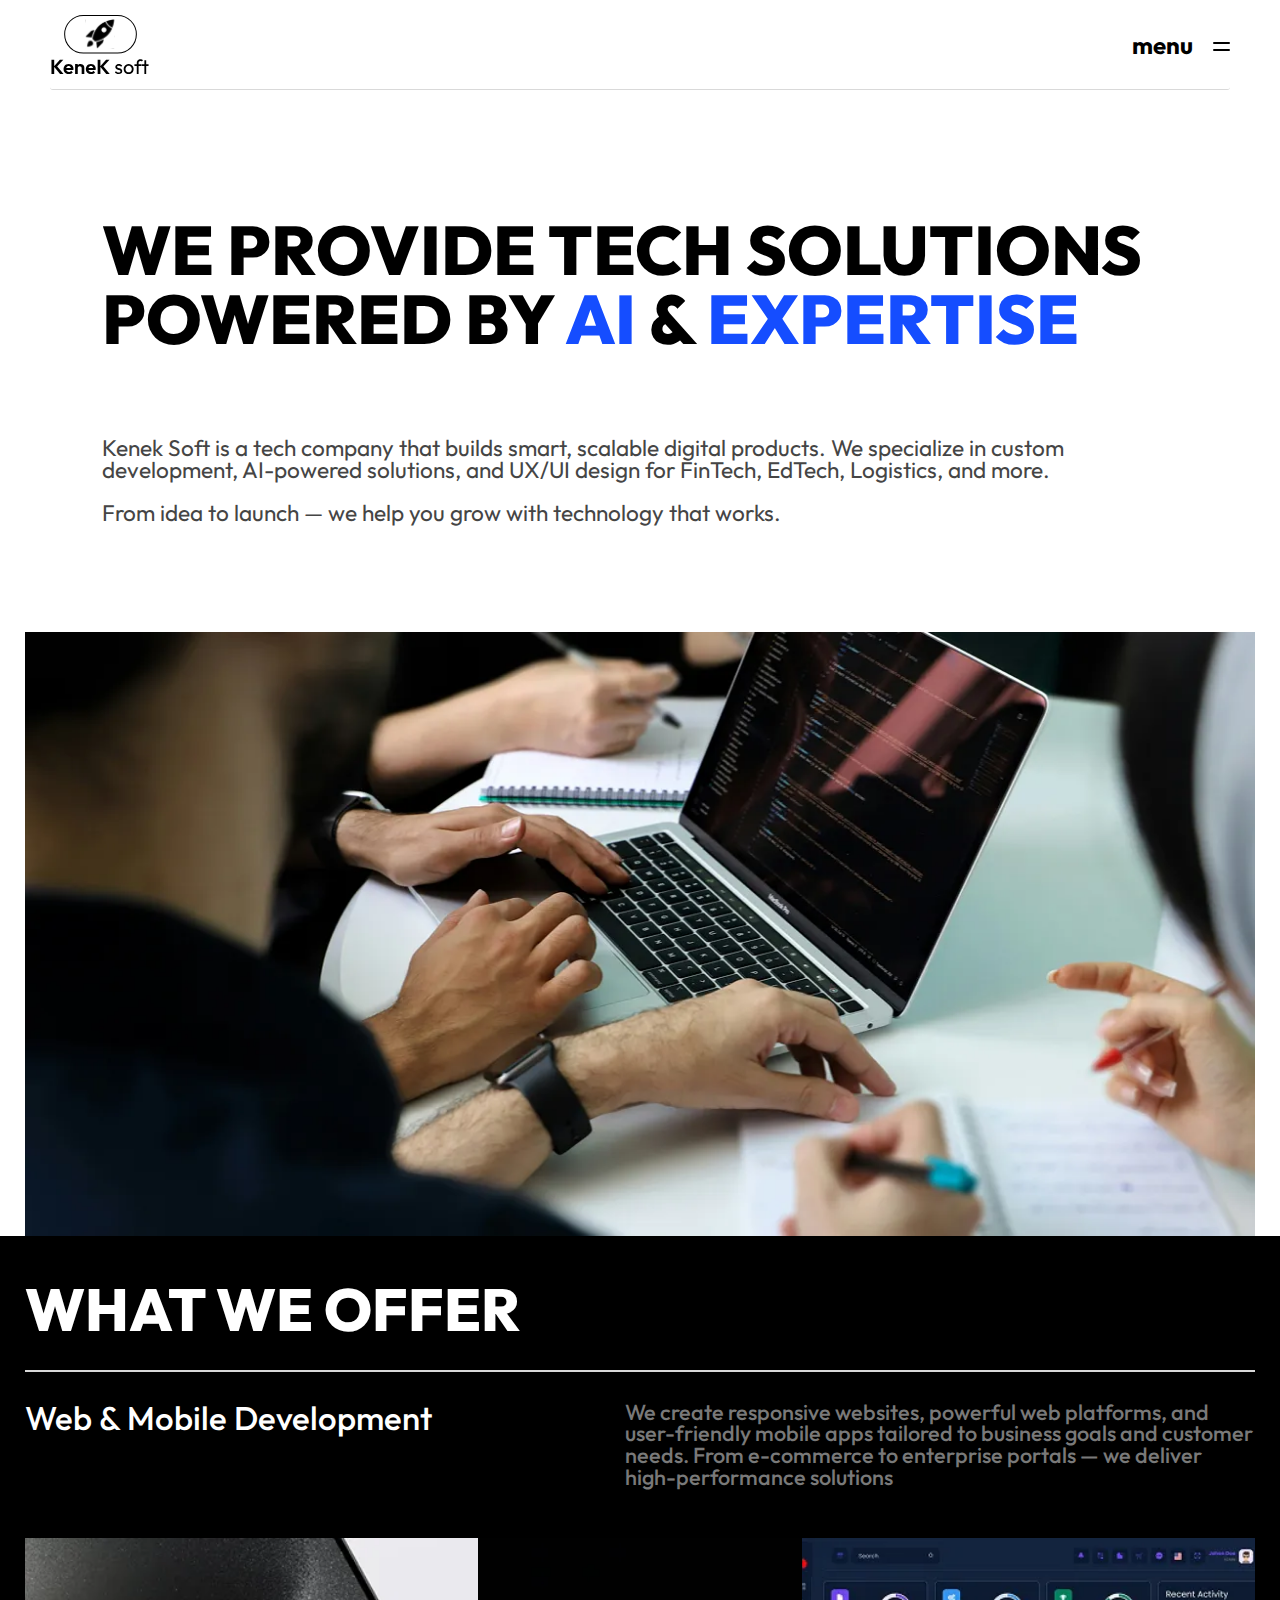
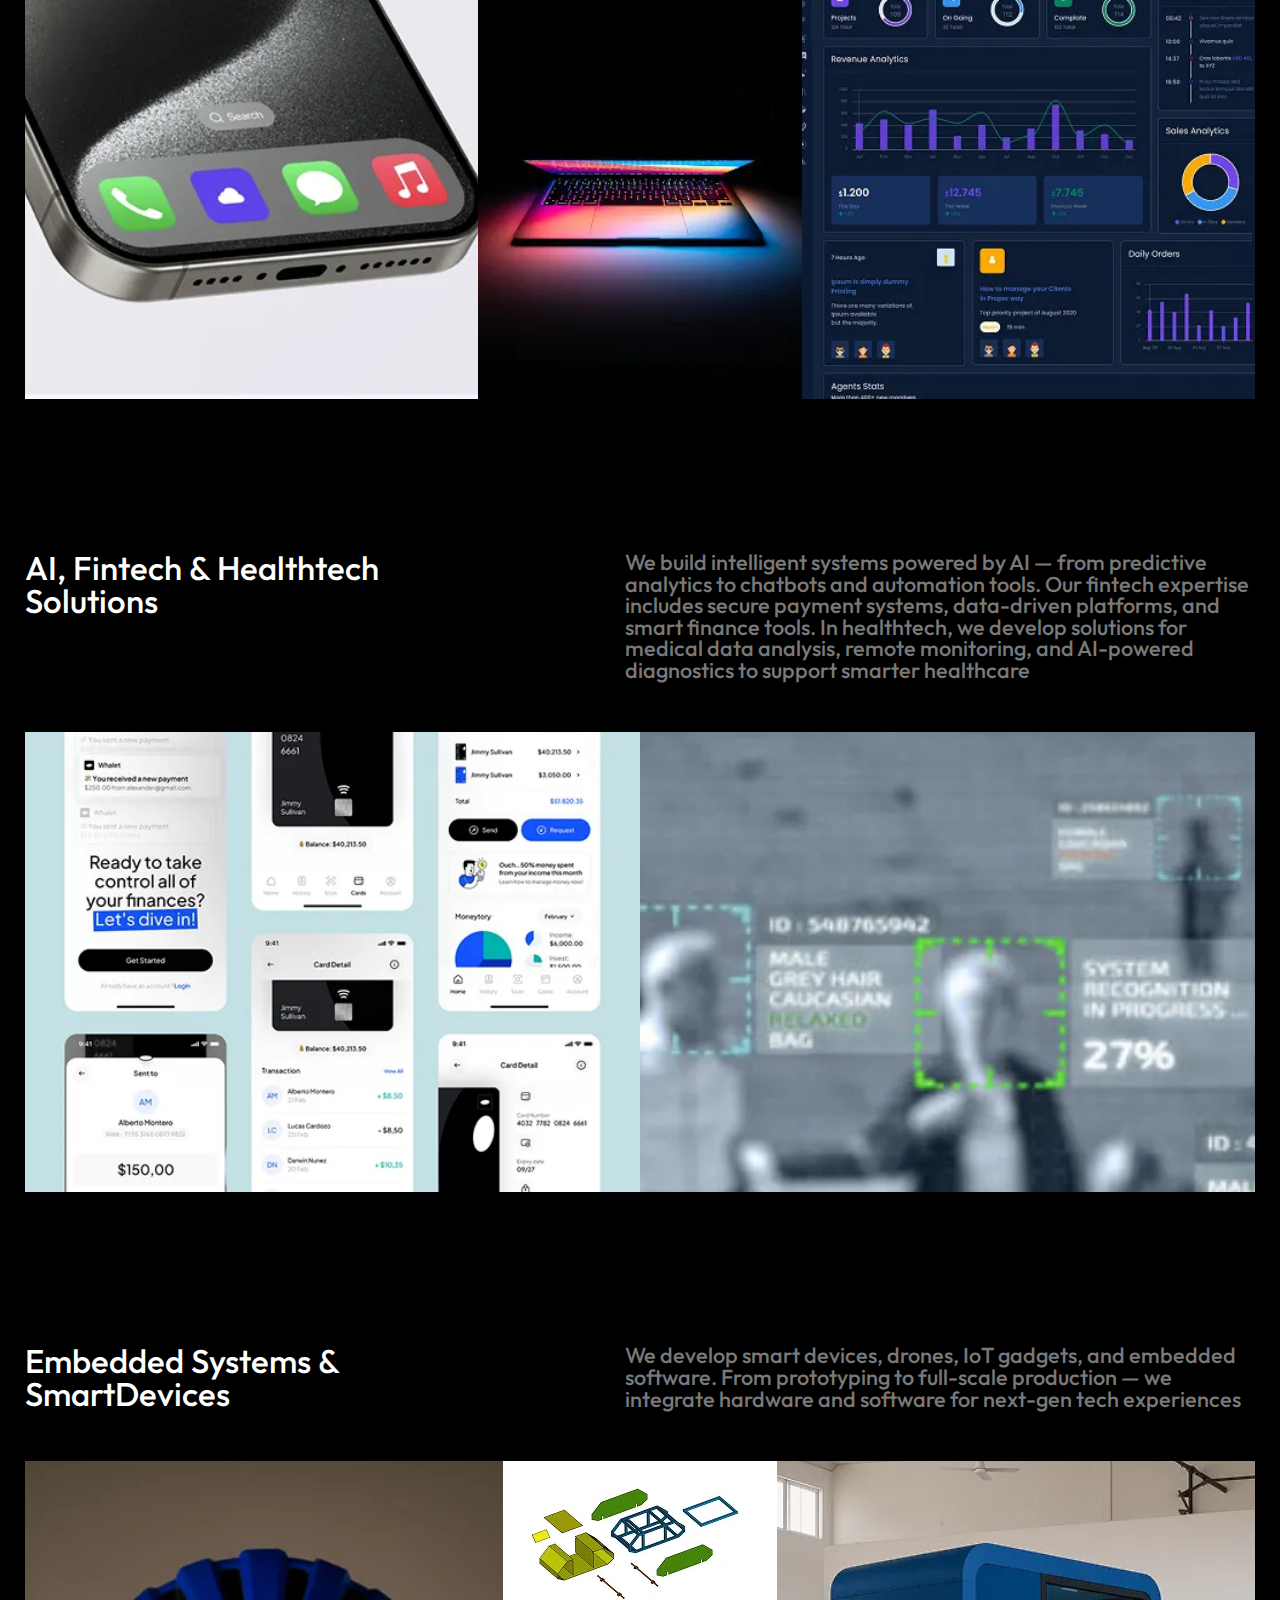
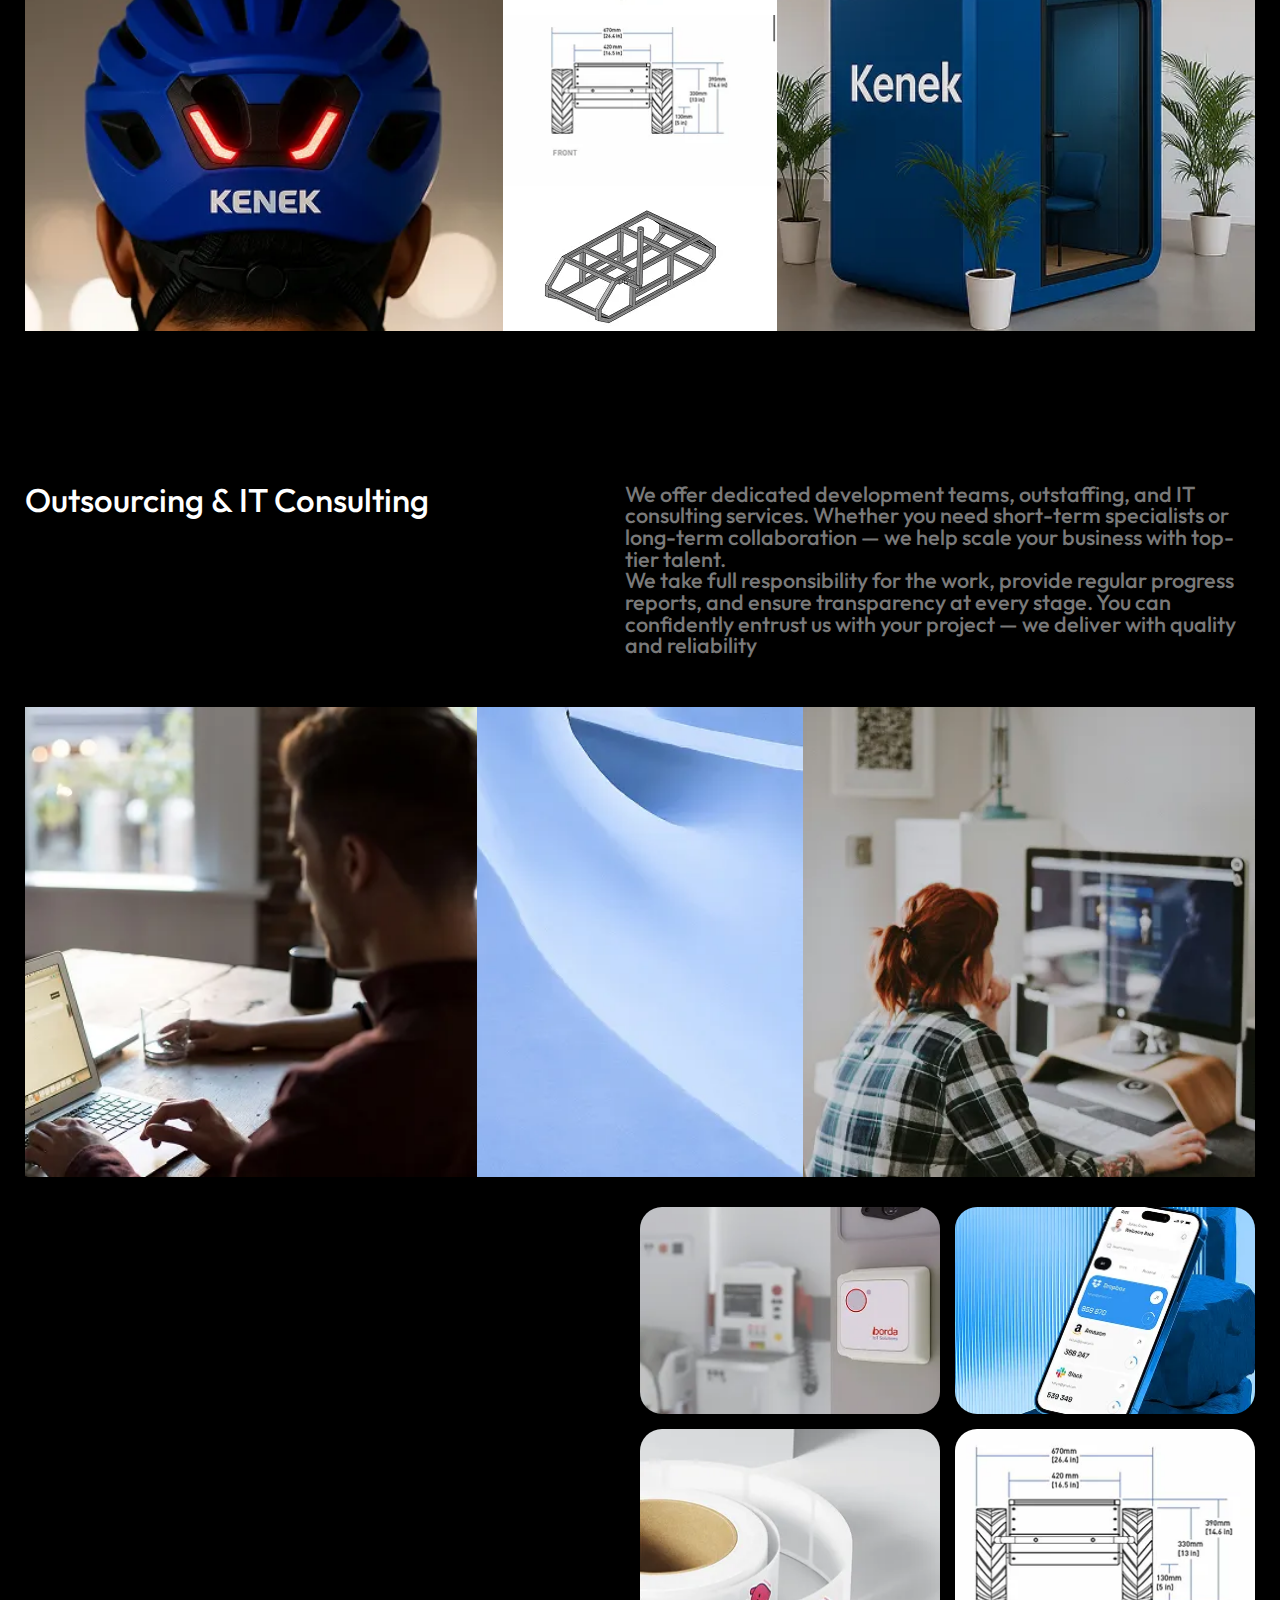
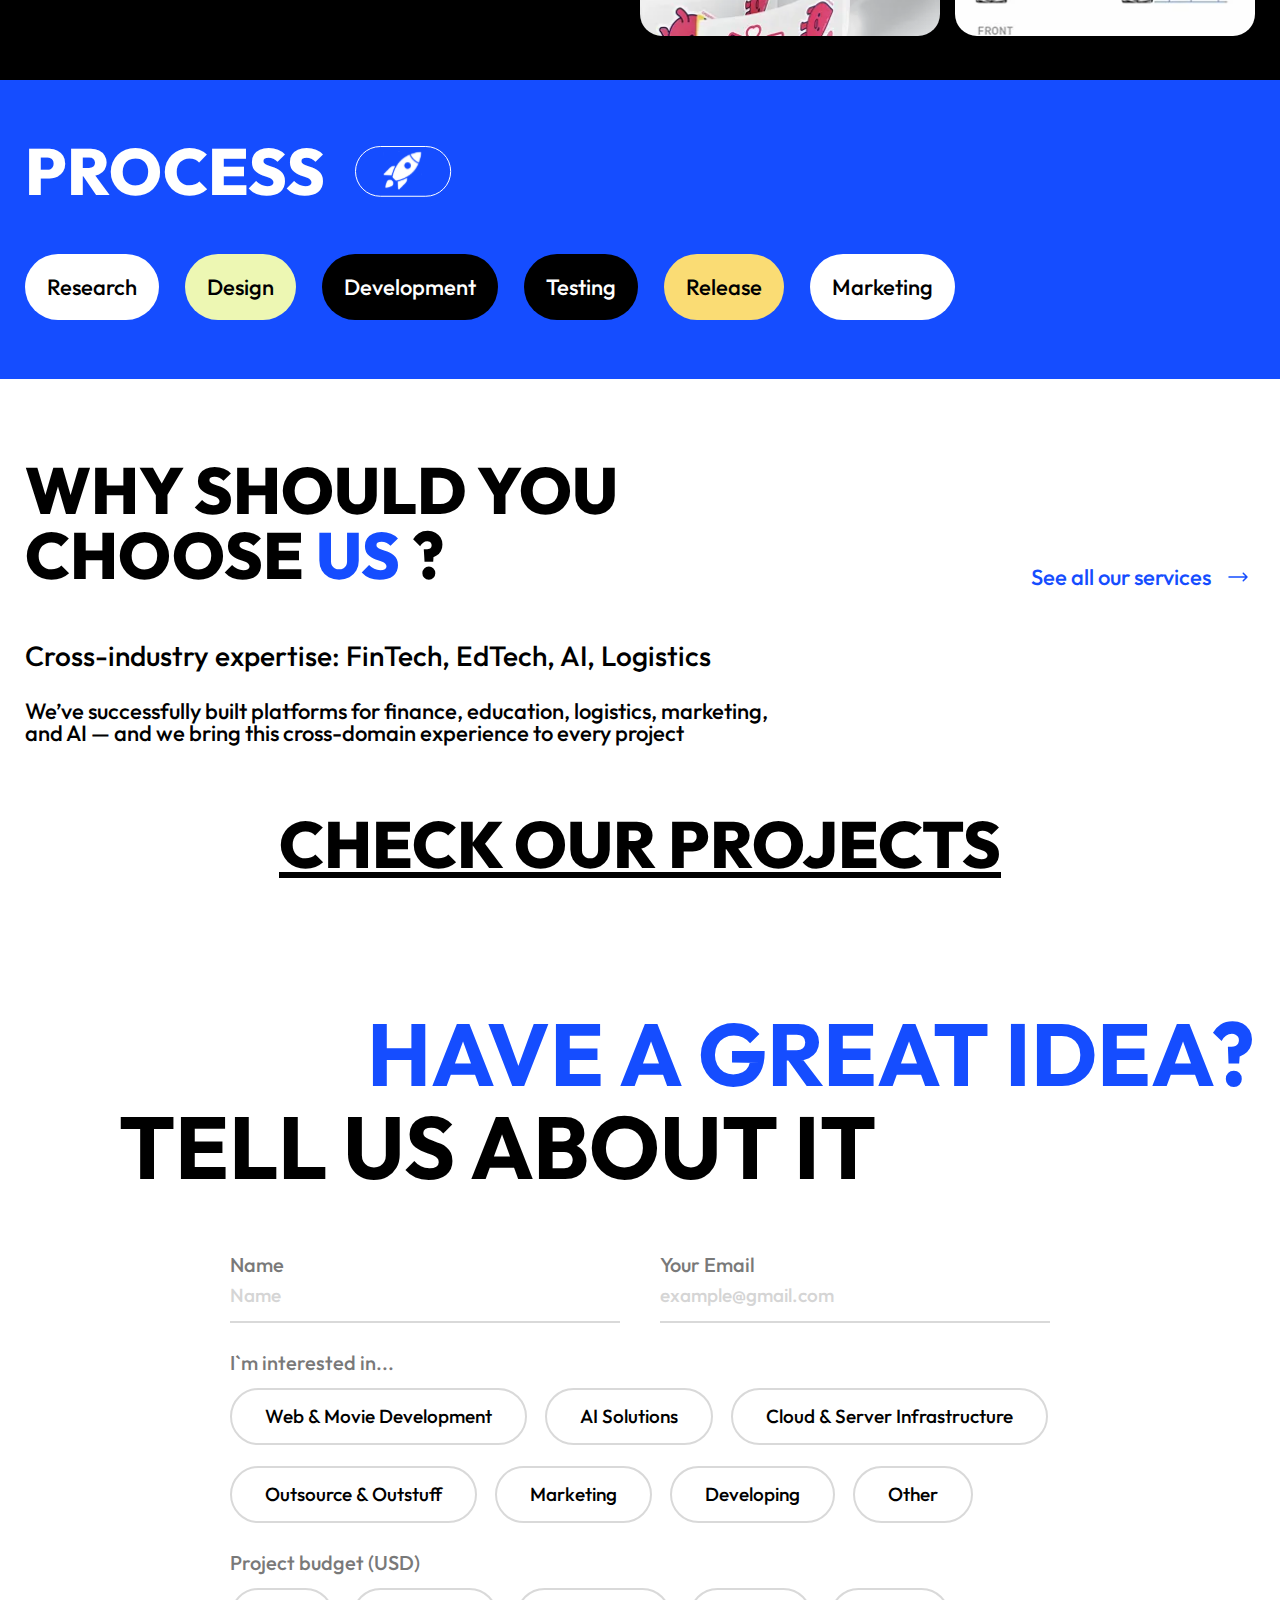
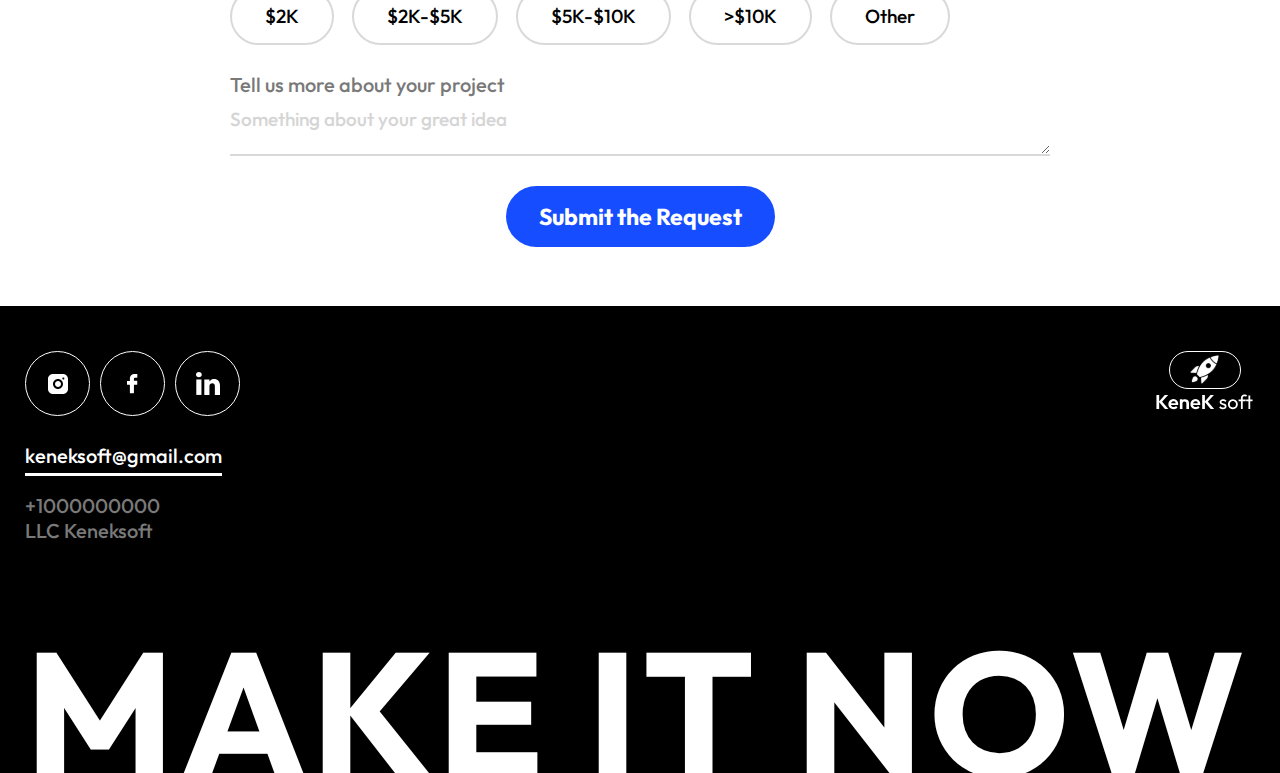
<file: tech-solutions.html>
<!doctype html>
<html lang="en">
	<head>
		<meta charset="UTF-8">
		<meta name="viewport" content="width=device-width, initial-scale=1.0">
		<link rel="shortcut icon" href="./assets/img/favicon.ico">
		<title>Tech solutions</title>
		<script type="module" crossorigin="" src="./js/app.min.js?v=1749642785981"></script>
		<script type="module" crossorigin="" src="./js/dynamic.min.js?v=1749642785981"></script>
		<link rel="stylesheet" crossorigin="" href="./css/app.min.css?v=1749642785981">
		<link rel="stylesheet" crossorigin="" href="./css/tech-solutions.min.css?v=1749642785981">
	</head>
	<body>
		<div class="wrapper">
			<header data-fls-header="" data-fls-header-scroll="" data-fls-lp="" class="header">
				<div class="header__container">
					<div class="header__wrapper">
						<a href="index.html" class="header__logo header__logo--dark">
							<img src="./assets/img/logo-dark.svg" alt="Logo">
						</a>
						<a href="index.html" class="header__logo header__logo--light">
							<img src="./assets/img/logo-light.svg" alt="Logo">
						</a>
						<div class="header__menu menu">
							<nav class="menu__body">
								<ul class="menu__list">
									<li class="menu__item menu__item--text">Menu</li>
									<li class="menu__item">
										<a href="index.html" class="menu__link">Main</a>
									</li>
									<li class="menu__item">
										<a href="our-projects.html" class="menu__link">Projects</a>
									</li>
									<li class="menu__item">
										<a href="index.html#services" class="menu__link">Services</a>
									</li>
									<li class="menu__item">
										<a href="tech-solutions.html" class="menu__link">About</a>
									</li>
								</ul>
								<div class="menu__actions">
									<div class="menu__box">
										<div class="menu__info">Get in touch</div>
										<a href="mailto:keneksoft@gmail.com" class="menu__mail">keneksoft@gmail.com</a>
									</div>
									<a href="index.html" class="menu__logo">
										<img src="./assets/img/logo-light.svg" alt="Logo">
									</a>
								</div>
							</nav>
							<div class="menu__btns">
								<button type="button" data-fls-menu="" class="menu__btn">menu</button>
								<button type="button" data-fls-menu="" class="menu__icon icon-menu">
									<span></span>
								</button>
							</div>
						</div>
					</div>
				</div>
			</header>
			<main class="page page--tech-solutions">
				<section class="tech-solutions-hero">
					<div class="tech-solutions-hero__container">
						<div class="tech-solutions-hero__body">
							<h1 class="tech-solutions-hero__title">
								WE PROVIDE TECH SOLUTIONS POWERED BY
								<span>AI</span>
								&
								<span>EXPERTISE</span>
							</h1>
							<div class="tech-solutions-hero__text">
								<p>
									Kenek Soft is a tech company that builds smart, scalable digital products. We specialize
					in custom development, AI-powered solutions, and UX/UI design for FinTech, EdTech,
					Logistics, and more.
								</p>
								<p>From idea to launch — we help you grow with technology that works.</p>
							</div>
						</div>
						<div data-fls-dynamic=".tech-solutions-hero__container, 768" class="tech-solutions-hero__image">
							<picture>
								<source media="(max-width: 1200px)" srcset="./assets/img/tech-solutions/hero-1200.webp" type="image/webp">
								<img alt="Image" src="./assets/img/tech-solutions/hero.webp">
							</picture>
						</div>
					</div>
				</section>
				<section class="offer">
					<div class="offer__container">
						<h2 class="offer__title">WHAT WE OFFER</h2>
						<div class="offer__body">
							<div class="offer__item item-offer">
								<div class="item-offer__top">
									<h5 class="item-offer__title">Web & Mobile Development</h5>
									<div class="item-offer__text">
										<p>
											We create responsive websites, powerful web platforms, and user-friendly mobile apps tailored to business goals and
							customer needs. From e-commerce to enterprise portals — we deliver high-performance solutions
										</p>
									</div>
								</div>
								<div class="item-offer__media">
									<div class="item-offer__image">
										<picture>
											<img alt="Image" src="./assets/img/tech-solutions/01.webp">
										</picture>
									</div>
									<div class="item-offer__image-small">
										<picture>
											<img alt="Image" src="./assets/img/tech-solutions/02.webp">
										</picture>
									</div>
									<div class="item-offer__image">
										<picture>
											<img alt="Image" src="./assets/img/tech-solutions/03.webp">
										</picture>
									</div>
								</div>
							</div>
							<div class="offer__item item-offer">
								<div class="item-offer__top">
									<h5 class="item-offer__title">AI, Fintech &
						Healthtech Solutions</h5>
									<div class="item-offer__text">
										<p>
											We build intelligent systems powered by AI — from predictive analytics to chatbots and automation tools. Our fintech
							expertise includes secure payment systems, data-driven platforms, and smart finance tools. In healthtech, we develop
							solutions for medical data analysis, remote monitoring, and AI-powered diagnostics to support smarter healthcare
										</p>
									</div>
								</div>
								<div class="item-offer__media item-offer__media--two-img">
									<div class="item-offer__image item-offer__image--height">
										<picture>
											<img alt="Image" src="./assets/img/tech-solutions/04.webp">
										</picture>
									</div>
									<div class="item-offer__image item-offer__image--height">
										<picture>
											<img alt="Image" src="./assets/img/tech-solutions/05.webp">
										</picture>
									</div>
								</div>
							</div>
							<div class="offer__item item-offer">
								<div class="item-offer__top">
									<h5 class="item-offer__title">Embedded Systems & SmartDevices</h5>
									<div class="item-offer__text">
										<p>
											We develop smart devices, drones, IoT gadgets, and embedded software. From prototyping to full-scale production — we
							integrate hardware and software for next-gen tech experiences
										</p>
									</div>
								</div>
								<div class="item-offer__media">
									<div class="item-offer__image">
										<picture>
											<img alt="Image" src="./assets/img/tech-solutions/06.webp">
										</picture>
									</div>
									<div class="item-offer__box-img">
										<div class="item-offer__image-small">
											<picture>
												<img alt="Image" src="./assets/img/tech-solutions/001.webp">
											</picture>
										</div>
										<div class="item-offer__image-small">
											<picture>
												<img alt="Image" src="./assets/img/tech-solutions/002.webp">
											</picture>
										</div>
										<div class="item-offer__image-small">
											<picture>
												<img alt="Image" src="./assets/img/tech-solutions/003.webp">
											</picture>
										</div>
									</div>
									<div class="item-offer__image item-offer__image--none">
										<picture>
											<img alt="Image" src="./assets/img/tech-solutions/08.webp">
										</picture>
									</div>
								</div>
							</div>
							<div class="offer__item item-offer">
								<div class="item-offer__top">
									<h5 class="item-offer__title">Outsourcing & IT Consulting</h5>
									<div class="item-offer__text">
										<p>
											We offer dedicated development teams, outstaffing, and IT consulting services. Whether you need short-term specialists
							or long-term collaboration — we help scale your business with top-tier talent.
										</p>
										<p>
											We take full responsibility for the work, provide regular progress reports, and ensure transparency at every stage. You
							can confidently entrust us with your project — we deliver with quality and reliability
										</p>
									</div>
								</div>
								<div class="item-offer__media">
									<div class="item-offer__image">
										<picture>
											<img alt="Image" src="./assets/img/tech-solutions/09.webp">
										</picture>
									</div>
									<div class="item-offer__image-small item-offer__image-small--height">
										<picture>
											<img alt="Image" src="./assets/img/tech-solutions/10.webp">
										</picture>
									</div>
									<div class="item-offer__image">
										<picture>
											<img alt="Image" src="./assets/img/tech-solutions/11.webp">
										</picture>
									</div>
								</div>
							</div>
						</div>
						<div class="offer__bottom">
							<div class="offer__box-images">
								<div class="offer__img">
									<picture>
										<img alt="Image" src="./assets/img/tech-solutions/12.webp">
									</picture>
								</div>
								<div class="offer__img">
									<picture>
										<img alt="Image" src="./assets/img/tech-solutions/13.webp">
									</picture>
								</div>
								<div class="offer__img">
									<picture>
										<img alt="Image" src="./assets/img/tech-solutions/14.webp">
									</picture>
								</div>
								<div class="offer__img">
									<picture>
										<img alt="Image" src="./assets/img/tech-solutions/15.webp">
									</picture>
								</div>
							</div>
						</div>
					</div>
				</section>
				<section class="process">
					<div class="process__container">
						<h2 class="process__title">PROCESS</h2>
						<div class="process__box">
							<span class="process__tag">Research</span>
							<span class="process__tag process__tag--light">Design</span>
							<span class="process__tag process__tag--black">Development</span>
							<span class="process__tag process__tag--black">Testing</span>
							<span class="process__tag process__tag--medium">Release</span>
							<span class="process__tag">Marketing</span>
						</div>
					</div>
				</section>
				<section class="why-should">
					<div class="why-should__container">
						<div class="why-should__top">
							<h2 class="why-should__title">
								WHY SHOULD YOU CHOOSE
								<span>US</span>
								?
							</h2>
							<a data-fls-dynamic=".why-should__container, 768, 2" href="index.html#services" data-fls-button="" class="why-should__button button--arrow">See all our services</a>
						</div>
						<div class="why-should__body">
							<div class="why-should__medium-text">
								<p>Cross-industry expertise: FinTech, EdTech, AI, Logistics</p>
							</div>
							<div class="why-should__text">
								<p>
									We’ve successfully built platforms for finance, education, logistics, marketing,
					and AI — and we bring this cross-domain experience to every project
								</p>
							</div>
						</div>
						<div class="why-should__box-link">
							<a href="our-projects.html" class="why-should__link">CHECK OUR PROJECTS</a>
						</div>
					</div>
				</section>
			</main>
			<section class="page__contacts contacts">
				<div class="contacts__container">
					<div class="contacts__titles">
						<h2 class="contacts__title contacts__title--blue">HAVE A GREAT IDEA?</h2>
						<h2 class="contacts__title">TELL US ABOUT IT</h2>
					</div>
					<form action="send.php" method="POST" class="contacts__form form">
						<div class="form__box">
							<div class="form__line">
								<span class="form__label">Name</span>
								<input type="text" name="name" placeholder="Name" class="form__input input">
							</div>
							<div class="form__line">
								<span class="form__label">Your Email</span>
								<input type="text" name="email" placeholder="example@gmail.com" class="form__input input">
							</div>
						</div>
						<div class="form__line form__line--gap">
							<span class="form__label">I`m interested in...</span>
							<ul class="form__list" id="interests">
								<li class="form__item">
									<button type="button" class="form__btn">Web & Movie Development</button>
								</li>
								<li class="form__item">
									<button type="button" class="form__btn">AI Solutions</button>
								</li>
								<li class="form__item">
									<button type="button" class="form__btn">Cloud & Server Infrastructure</button>
								</li>
								<li class="form__item">
									<button type="button" class="form__btn">Outsource & Outstuff</button>
								</li>
								<li class="form__item">
									<button type="button" class="form__btn">Marketing</button>
								</li>
								<li class="form__item">
									<button type="button" class="form__btn">Developing</button>
								</li>
								<li class="form__item">
									<button type="button" class="form__btn">Other</button>
								</li>
							</ul>
							<input type="hidden" name="interests" id="interestsInput">
						</div>
						<div class="form__line form__line--gap">
							<span class="form__label">Project budget (USD)</span>
							<ul class="form__list" id="budget">
								<li class="form__item">
									<button type="button" class="form__btn">$2K</button>
								</li>
								<li class="form__item">
									<button type="button" class="form__btn">$2K-$5K</button>
								</li>
								<li class="form__item">
									<button type="button" class="form__btn">$5K-$10K</button>
								</li>
								<li class="form__item">
									<button type="button" class="form__btn">>$10K</button>
								</li>
								<li class="form__item">
									<button type="button" class="form__btn">Other</button>
								</li>
							</ul>
							<input type="hidden" name="budget" id="budgetInput">
						</div>
						<div class="form__line form__line--gap">
							<span class="form__label">Tell us more about your project</span>
							<textarea name="message" class="form__textarea" maxlength="500" placeholder="Something about your great idea"></textarea>
						</div>
						<button data-fls-button="" type="submit" class="form__button button-blue">Submit the Request</button>
					</form>
				</div>
			</section>
			<footer data-fls-footer="" class="footer">
				<div class="footer__container">
					<div class="footer__top">
						<div class="footer__contacts">
							<ul class="footer__social social-footer">
								<li class="social-footer__item">
									<a href="#" class="social-footer__link">
										<svg width="20" height="20" viewbox="0 0 20 20" fill="none" xmlns="http://www.w3.org/2000/svg">
											<path d="M15 0H5C2.24 0 0 2.24 0 5V15C0 17.76 2.24 20 5 20H15C17.76 20 20 17.76 20 15V5C20 2.24 17.76 0 15 0ZM10 15C7.24 15 5 12.76 5 10C5 7.24 7.24 5 10 5C12.76 5 15 7.24 15 10C15 12.76 12.76 15 10 15ZM15.35 5.62C14.8 5.62 14.35 5.17 14.35 4.62C14.35 4.07 14.8 3.62 15.35 3.62C15.9 3.62 16.35 4.07 16.35 4.62C16.35 5.17 15.9 5.62 15.35 5.62Z" fill="#fff"></path>
											<path d="M10 13C11.6569 13 13 11.6569 13 10C13 8.34315 11.6569 7 10 7C8.34315 7 7 8.34315 7 10C7 11.6569 8.34315 13 10 13Z" fill="#fff"></path>
										</svg>
									</a>
								</li>
								<li class="social-footer__item">
									<a href="#" class="social-footer__link">
										<svg width="11" height="20" viewbox="0 0 11 20" fill="none" xmlns="http://www.w3.org/2000/svg">
											<path d="M2.88 10.824C2.808 10.824 1.224 10.824 0.504 10.824C0.12 10.824 0 10.68 0 10.32C0 9.36 0 8.376 0 7.416C0 7.032 0.144 6.912 0.504 6.912H2.88C2.88 6.84 2.88 5.448 2.88 4.8C2.88 3.84 3.048 2.928 3.528 2.088C4.032 1.224 4.752 0.648 5.664 0.312C6.264 0.0959998 6.864 0 7.512 0H9.864C10.2 0 10.344 0.144 10.344 0.48V3.216C10.344 3.552 10.2 3.696 9.864 3.696C9.216 3.696 8.568 3.696 7.92 3.72C7.272 3.72 6.936 4.032 6.936 4.704C6.912 5.424 6.936 6.12 6.936 6.864H9.72C10.104 6.864 10.248 7.008 10.248 7.392V10.296C10.248 10.68 10.128 10.8 9.72 10.8C8.856 10.8 7.008 10.8 6.936 10.8V18.624C6.936 19.032 6.816 19.176 6.384 19.176C5.376 19.176 4.392 19.176 3.384 19.176C3.024 19.176 2.88 19.032 2.88 18.672C2.88 16.152 2.88 10.896 2.88 10.824Z" fill="#fff"></path>
										</svg>
									</a>
								</li>
								<li class="social-footer__item">
									<a href="#" class="social-footer__link">
										<svg width="24" height="23" viewbox="0 0 24 23" fill="none" xmlns="http://www.w3.org/2000/svg">
											<path d="M5.45309 7.45312H0.296875V22.9373H5.45309V7.45312Z" fill="#fff"></path>
											<path d="M22.3753 8.86736C21.2921 7.68503 19.8596 7.09375 18.0785 7.09375C17.4223 7.09375 16.8257 7.17447 16.2892 7.33603C15.7528 7.49748 15.2998 7.72399 14.9299 8.01569C14.5602 8.30739 14.2657 8.57818 14.0472 8.82807C13.8393 9.06542 13.636 9.34191 13.4377 9.65468V7.45287H8.29688L8.31264 8.20297C8.3232 8.70313 8.3284 10.2447 8.3284 12.8279C8.3284 15.4113 8.318 18.781 8.29709 22.9373H13.4377V14.2965C13.4377 13.7654 13.4947 13.3436 13.6095 13.0308C13.8284 12.4993 14.1588 12.0543 14.6018 11.6951C15.0447 11.3354 15.594 11.1557 16.2504 11.1557C17.146 11.1557 17.8051 11.4656 18.227 12.0854C18.6488 12.7051 18.8597 13.562 18.8597 14.6557V22.9368H24.0003V14.0624C24 11.7809 23.4587 10.0493 22.3753 8.86736Z" fill="#fff"></path>
											<path d="M2.9062 0C2.04172 0 1.34126 0.252787 0.804659 0.757869C0.26811 1.26306 0 1.90086 0 2.67186C0 3.43208 0.260394 4.06769 0.781236 4.57797C1.30191 5.0883 1.98951 5.34361 2.84364 5.34361H2.87489C3.74999 5.34361 4.45581 5.08852 4.99219 4.57797C5.52858 4.06769 5.79154 3.4323 5.7812 2.67186C5.7708 1.90091 5.50499 1.26306 4.98431 0.757869C4.46369 0.252568 3.77073 0 2.9062 0Z" fill="#fff"></path>
										</svg>
									</a>
								</li>
							</ul>
							<a href="mailto:keneksoft@gmail.com" class="footer__mail">keneksoft@gmail.com</a>
							<div class="footer__info">
								<span>+1000000000</span>
								<span>LLC Keneksoft</span>
							</div>
						</div>
						<a href="index.html" class="footer__logo">
							<img src="./assets/img/logo-light.svg" alt="Image">
						</a>
					</div>
					<div class="footer__bottom">MAKE IT NOW</div>
				</div>
			</footer>
		</div>
	</body>
</html>
</file>
<file: css/app.min.css>
@import url("https://fonts.googleapis.com/css2?family=Outfit:wght@400;500;600;700;800&display=swap");*{border:0;margin:0;padding:0}*,:after,:before{box-sizing:border-box}:after,:before{display:inline-block}body,html{height:100%}body{scrollbar-gutter:stable;-ms-text-size-adjust:100%;-moz-text-size-adjust:100%;-webkit-text-size-adjust:100%;-webkit-font-smoothing:antialiased;-moz-osx-font-smoothing:grayscale}button,input,textarea{background-color:transparent;color:inherit;font-family:inherit;font-size:inherit;line-height:inherit}input,textarea{width:100%}label{display:inline-block}button,option,select{cursor:pointer}a{color:inherit;display:inline-block;text-decoration:none}ul li{list-style:none}img{height:auto;max-width:100%;vertical-align:middle}h1,h2,h3,h4,h5,h6{font-size:inherit;font-weight:inherit}body{background-color:#fff;color:#797979;font-family:Outfit;font-size:1.375rem;line-height:1;min-width:26.875rem}[data-fls-scrolllock] body{overflow:hidden;overscroll-behavior:none;touch-action:none}.wrapper{display:flex;flex-direction:column;min-height:100%;overflow:clip}.wrapper>main{flex:1 1 auto}.wrapper>*{min-width:0}[class*=__container]{margin:0 auto;max-width:81.875rem;padding-left:1.5625rem;padding-right:1.5625rem}.header{background-color:#fff;left:0;position:fixed;top:0;width:100%;z-index:50}.header--dark{background-color:#000}.header__container{padding-left:3.125rem;padding-right:3.125rem}.header__wrapper{align-items:center;border-bottom:.0625rem solid #d9d9d9;border-radius:.1875rem;column-gap:1.875rem;display:flex;justify-content:space-between;padding:.9375rem 0 .625rem}.header__wrapper--border{border-color:#fff}.header__logo{flex:0 0 6.25rem;position:relative;width:6.25rem;z-index:5}.header__logo img{height:100%;width:100%}.header__logo--light{display:none}.menu__btns{align-items:center;column-gap:1.25rem;display:inline-flex}.menu__btn{color:#000;font-size:1.5rem;font-weight:700;position:relative;transform:translateY(-.125rem);z-index:-1}.menu__btn--color{color:#fff}.menu__body{display:flex;flex-direction:column;height:100%;justify-content:space-between;overflow:auto;row-gap:3.125rem}.menu__body,.menu__body:before{background-color:#154dff;position:fixed;right:-100%;top:0;transition:right .3s;width:45%}.menu__body:before{content:"";height:5.5rem;z-index:2}[data-fls-menu-open] .menu__body,[data-fls-menu-open] .menu__body:before{right:0}.menu__list{display:grid;row-gap:1.5rem}.menu__item--text{display:none}.menu__link{color:#fff;font-size:2.1875rem;font-weight:500;position:relative}.menu__link:before{background-color:#fff;bottom:0;content:"";height:.0625rem;left:0;position:absolute;transition:width .3s;width:0}.menu__actions{align-items:flex-end;column-gap:1.875rem;display:flex;flex-wrap:wrap;justify-content:space-between;row-gap:1.25rem}.menu__box{display:grid;row-gap:1.25rem}.menu__info{color:#dbdbdb;font-size:1.5625rem}.menu__mail{color:#fff;font-size:1.5625rem;position:relative}.menu__mail:before{background-color:#fff;bottom:0;content:"";height:.0625rem;left:0;position:absolute;transition:width .3s;width:100%}.icon-menu{display:block;height:.5625rem;position:relative;width:1.0625rem;z-index:5}.icon-menu span,.icon-menu:after{background-color:#000;border-radius:.1875rem;content:"";height:.125rem;position:absolute;right:0;transition:all .3s;width:100%}.icon-menu:after{top:0}.icon-menu span{bottom:0}[data-fls-menu-open] .icon-menu:after{background-color:#fff;top:calc(50% - .0625rem);transform:rotate(-45deg)}[data-fls-menu-open] .icon-menu span{background-color:#fff;bottom:calc(50% - .0625rem);transform:rotate(45deg)}.icon-menu--color span,.icon-menu--color:after{background-color:#fff}[data-fls-header-scroll].--header-scroll{left:0;position:fixed;right:0;top:0;z-index:50}[data-fls-header-scroll-show].--header-scroll{transform:translateY(-100%);transition:transform .3s}[data-fls-header-scroll-show].--header-show{transform:translate(0)}.footer{background-color:#000;padding-top:2.8125rem;position:relative}.footer__container{display:grid;row-gap:6.875rem}.footer__top{align-items:flex-start;column-gap:1.875rem;display:flex;justify-content:space-between}.footer__contacts{display:grid;row-gap:1.875rem}.footer__mail{color:#fff;font-size:1.25rem;font-weight:500;justify-self:start;position:relative}.footer__mail:before{background-color:#fff;bottom:-.625rem;content:"";height:.1875rem;left:0;position:absolute;transition:width .3s;width:100%}.footer__info{color:#797979;display:grid;font-size:1.25rem;font-weight:500;row-gap:.3125rem}.footer__logo{flex:0 0 6.25rem;width:6.25rem}.footer__bottom{color:#fff;font-weight:700;letter-spacing:.03em;line-height:.7;white-space:nowrap}.social-footer{align-items:center;column-gap:.625rem;display:flex}.social-footer__link{align-items:center;background-color:#000;border:.0625rem solid #fff;border-radius:50%;display:inline-flex;height:4.0625rem;justify-content:center;transition:background-color .3s;width:4.0625rem}.social-footer__link svg path{transition:fill .3s}.button{background-color:#edf7b3;border-radius:2.75rem;padding:.75rem 2.0625rem;position:relative;transition:background-color .5s}.button:before{background:url(../assets/img/icons/arrow.svg) 50% no-repeat;background-size:contain;content:"";height:2.6875rem;rotate:-45deg;width:2.6875rem}.button--size{align-items:center;display:inline-flex;justify-content:center;padding:.125rem .8125rem!important}.button--arrow{align-items:center;column-gap:.625rem;display:flex}.button--arrow:after{background:url(../assets/img/icons/arrow-long.svg) 50% no-repeat;content:"";height:.75rem;transition:transform .3s;width:2.125rem}.button-blue{background-color:#154dff;border-radius:2.0625rem;color:#fff;font-size:1.4375rem;font-weight:700;padding:1.1875rem 2.0625rem;transition:background-color .5s}.contacts__titles{display:grid;row-gap:.3125rem}.contacts__title{color:#000;font-weight:700;justify-self:start}.contacts__title--blue{color:#154dff;justify-self:end}.form{margin:0 auto;max-width:51.25rem}.form,.form__box{display:grid;row-gap:1.875rem}.form__box{column-gap:2.5rem;grid-template-columns:repeat(2,1fr)}.form__line{display:grid;row-gap:.3125rem;width:100%}.form__line--gap{row-gap:.9375rem}.form__label{color:#797979;font-size:1.25rem;font-weight:500}.form__list{column-gap:1.125rem;display:flex;flex-wrap:wrap;row-gap:1.3125rem}.form__btn{background-color:#fff;border:.125rem solid #d9d9d9;border-radius:2.75rem;color:#000;font-size:1.1875rem;font-weight:500;padding:1.0625rem 2.0625rem;transition:background-color .5s,color .5s,border-color .5s}.form__btn.active{background-color:#154dff;border-color:#154dff;color:#fff}.form__btn.--validation{border-color:red}.form__textarea{background-color:#fff;border-bottom:.125rem solid #d9d9d9;max-height:18.75rem;min-height:2.5rem;outline:none;resize:vertical;transition:border-color .5s;width:100%!important}.form__textarea:focus{border-color:#b7b7b7}.form__textarea::placeholder{color:#d5d5d5;font-size:1.1875rem;font-weight:500}.form__button{justify-self:center}input[type=email],input[type=tel],input[type=text],textarea{-webkit-appearance:none;-moz-appearance:none;appearance:none}.input{background-color:#fff;border-bottom:.125rem solid #d9d9d9;border-radius:0!important;caret-color:inherit;display:block;outline:none;padding-bottom:.8125rem;transition:border-color .5s;width:100%}.input:focus{border-color:#b7b7b7}.input::placeholder{color:#d5d5d5;font-size:1.1875rem;font-weight:500}.input.error{border-color:red}@media (max-width:47.99875em){.header__container{padding-left:1.5625rem;padding-right:1.5625rem}.header__logo{flex:0 0 4.375rem;width:4.375rem}.header__logo--light{display:none}[data-fls-menu-open] .header__logo--light{display:block}[data-fls-menu-open] .header__logo--dark{display:none}.menu__body{padding-bottom:3.125rem;padding-left:1.5625rem;padding-right:1.5625rem;padding-top:8.125rem;width:100%}.menu__body:before{width:100%}.menu__item--text{color:#dbdbdb;display:block;font-size:1.5625rem}.menu__logo{display:none}.footer{height:42.5rem;padding-top:3.75rem}.footer__logo{display:none}.footer__bottom{bottom:0;font-size:5rem;position:absolute;right:0;transform:translate(45%,-570%) rotate(-90deg)}.button{padding:.5rem 1.4375rem}.button:before{height:1.8125rem;width:1.8125rem}.contacts__titles{padding-left:6.25e-8rem}.form__box{grid-template-columns:auto}.form__list{row-gap:.9375rem}.form__btn{font-size:1rem;padding:.625rem .9375rem}}@media (max-width:26.875em){.button--size:before{height:.75rem;width:.75rem}.contacts{padding-bottom:1.5rem;padding-top:3.75rem}.contacts__titles{margin-bottom:1.875rem}.contacts__title{font-size:1.875rem}}@media (min-width:26.875em) and (max-width:81.875em){.button--size:before{height:clamp(.75rem,-.16619318181875rem + 3.4090909091vw,2.625rem);width:clamp(.75rem,-.16619318181875rem + 3.4090909091vw,2.625rem)}.contacts{padding-bottom:clamp(1.5rem,.40056818181875rem + 4.0909090909vw,3.75rem);padding-top:clamp(3.75rem,1.45951704545625rem + 8.5227272727vw,8.4375rem)}.contacts__titles{margin-bottom:clamp(1.875rem,.77556818181875rem + 4.0909090909vw,4.125rem)}.contacts__title{font-size:clamp(1.875rem,.0426136363625rem + 6.8181818182vw,5.625rem)}}@media (min-width:47.99875em) and (max-width:81.875em){.menu__body{padding-bottom:clamp(3.125rem,-1.30276558060625rem + 9.2247518542vw,6.25rem);padding-left:clamp(1.5625rem,-.20860623224375rem + 3.6899007417vw,2.8125rem);padding-right:clamp(1.5625rem,-.20860623224375rem + 3.6899007417vw,2.8125rem);padding-top:clamp(8.125rem,5.4683406516375rem + 5.5348511125vw,10rem)}.footer__bottom{font-size:clamp(5rem,-3.8555311612125rem + 18.4495037084vw,11.25rem)}.contacts__titles{padding-left:clamp(6.25e-8rem,-8.85553101015625rem + 18.4495035239vw,6.25rem)}}@media (min-width:47.99875em){.menu__logo{flex:0 0 6.25rem;width:6.25rem}.menu__logo img{height:100%;width:100%}}@media (min-width:81.875em){.menu__body{padding-bottom:6.25rem;padding-left:2.8125rem;padding-right:2.8125rem;padding-top:10rem}.footer__bottom{font-size:11.25rem}.button--size:before{height:2.625rem;width:2.625rem}.contacts{padding-bottom:3.75rem;padding-top:8.4375rem}.contacts__titles{margin-bottom:4.125rem;padding-left:6.25rem}.contacts__title{font-size:5.625rem}}@media (any-hover:hover){.menu__link:hover:before{width:100%}.footer__mail:hover:before,.menu__mail:hover:before{width:0}.social-footer__link:hover{background-color:#fff}.social-footer__link:hover svg path{fill:#000}.button:hover{background-color:#dce7a1}.button--arrow:hover:after{transform:translateX(.625rem)}.button-blue:hover{background-color:#0c40eb}}@media (any-hover:none){.icon-menu{cursor:default}}
</file>
<file: css/index.min.css>
.spollers{display:grid}.spollers__item{border-bottom:.0625rem solid #d9d9d9;padding:2.8125rem 0}.spollers__title{color:#fff;cursor:default;font-weight:700;list-style:none;position:relative;text-align:left;width:100%}.spollers__title::-webkit-details-marker,.spollers__title::marker{display:none}.spollers__title span{display:block}.--spoller-init .spollers__title{cursor:pointer}.--spoller-init .spollers__title:after,.--spoller-init .spollers__title:before{background-color:#fff;content:"";position:absolute;top:50%;transition:transform .5s ease 0s}.--spoller-init .spollers__title:before{height:.0625rem;right:0;width:3.125rem}.--spoller-init .spollers__title:after{height:3.125rem;right:1.5625rem;transform:translateY(-49%);width:.0625rem}.--spoller-init .spollers__title.--spoller-active:after{transform:translateY(-1.5625rem) rotate(90deg)}.spollers__body{padding-top:1.875rem}.hero__top{margin-bottom:1.625rem}.hero__titles{margin-bottom:2.5rem}.hero__title{color:#000;font-weight:700;text-align:right}.hero__title span{color:#154dff}.hero__title-small{color:#000;font-weight:700;text-align:right}.hero__title-small span{color:#154dff}.hero__info{align-items:flex-start;column-gap:1.875rem;display:flex}.hero__text{color:#454545}.hero__media{margin-bottom:-.25rem}.hero__media iframe{height:37.5rem;width:100%}.services{background-color:#000;padding-top:2rem}.services__title{color:#fff;font-weight:700;margin-bottom:2.5rem}.services__text{color:#fff;font-weight:800;line-height:1.3}.services__text span{align-items:center;border-radius:2rem;display:inline-flex;overflow:hidden;transform:translateY(-.375rem)}.services__text span img{height:100%;width:100%}.statistics-services{align-items:center;display:flex}.statistics-services__item{display:grid;row-gap:.625rem}.statistics-services__label{color:#fff;font-weight:800}.statistics-services__info{color:#797979;font-weight:500}.check__top{align-items:flex-end;column-gap:1.875rem;display:flex;justify-content:space-between}.check__title{color:#000;font-weight:800;max-width:37.5rem}.check__button{color:#154dff;flex:0 0 auto;font-size:1.375rem;font-weight:500}.check__body{display:grid;gap:1.875rem;grid-template-columns:repeat(5,1fr);grid-template-columns:1fr 1fr 1fr 1fr 17.5rem}.check__box{display:grid;row-gap:.9375rem}.check__img{border-radius:1.0625rem;overflow:hidden;width:100%}.check__img img{height:100%;object-fit:cover;width:100%}.check__image{border-radius:1.0625rem;height:100%;overflow:hidden;width:100%}.check__image img{height:100%;object-fit:cover;width:100%}@media (max-width:61.99875em){.services__text span{transform:translateY(-.25rem)}.check__body{gap:.9375rem;grid-template-columns:repeat(3,1fr)}}@media (max-width:47.99875em){.spollers__item{padding:1.5625rem 0}.--spoller-init .spollers__title:before{width:1.875rem}.--spoller-init .spollers__title:after{height:1.875rem;right:.9375rem;transform:translateY(-49%)}.--spoller-init .spollers__title.--spoller-active:after{transform:translateY(-.9375rem) rotate(90deg)}.hero{padding-top:1.875rem}.hero__container{padding-left:0;padding-right:0}.hero__top{margin-bottom:2.5rem;padding-left:1.5625rem;padding-right:1.5625rem}.hero__titles{margin-bottom:1.875rem}.hero__title{font-size:1.875rem}.hero__title-small{font-size:1.5rem}.hero__media iframe{height:31.25rem}.services__container{padding-left:1.5625rem;padding-right:1.5625rem}.services__title{margin-bottom:.625rem}.services__text span{transform:translateY(-.125rem)}.statistics-services__label{justify-self:center}.check__container{display:grid}.check__button{justify-self:center}.check__body{grid-template-columns:repeat(2,1fr)}.check__body:not(:last-child){margin-bottom:1.875rem}.check__box{row-gap:.625rem}.check__image--none{display:none}}@media (max-width:29.99875em){.hero__media iframe{height:18.75rem}}@media (max-width:26.875em){.spollers{margin-bottom:3.75rem}.spollers__title{font-size:1.25rem}.spollers__title span{max-width:15.625rem}.spollers__body{font-size:1rem;padding-right:2.5rem}.hero__text{font-size:.75rem}.services{padding-bottom:7.5rem}.services__title{font-size:2.5rem}.services__text{font-size:.9375rem;margin-bottom:1.875rem}.services__decor01{height:1.0625rem;width:3.75rem}.services__decor02{height:1.0625rem;width:1.9375rem}.services__decor03{height:.9375rem;width:3.375rem}.statistics-services{column-gap:3.125rem}.statistics-services__label{font-size:3.125rem}.statistics-services__info{font-size:.9375rem}.check{padding-bottom:2.5rem;padding-top:1.875rem}.check__top{margin-bottom:1.5rem}.check__title{font-size:2.5rem}.check__img{height:8.125rem}.check__image{height:16.875rem}}@media (min-width:26.875em) and (max-width:81.875em){.spollers{margin-bottom:clamp(3.75rem,1.61221590909375rem + 7.9545454545vw,8.125rem)}.spollers__title{font-size:clamp(1.25rem,.7308238636375rem + 1.9318181818vw,2.3125rem)}.spollers__title span{max-width:clamp(15.625rem,1.882102272725rem + 51.1363636364vw,43.75rem)}.spollers__body{font-size:clamp(1rem,.78622159090625rem + .7954545455vw,1.4375rem);padding-right:clamp(2.5rem,1.73650568181875rem + 2.8409090909vw,4.0625rem)}.hero__text{font-size:clamp(.75rem,.4140625rem + 1.25vw,1.4375rem)}.services{padding-bottom:clamp(3rem,9.6988636363625rem + -8.1818181818vw,7.5rem)}.services__title{font-size:clamp(2.5rem,1.27840909090625rem + 4.5454545455vw,5rem)}.services__text{font-size:clamp(.9375rem,.05184659090625rem + 3.2954545455vw,2.75rem);margin-bottom:clamp(1.875rem,-1.178977272725rem + 11.3636363636vw,8.125rem)}.services__decor01{height:clamp(1.0625rem,.17684659090625rem + 3.2954545455vw,2.875rem);width:clamp(3.75rem,1.15411931818125rem + 9.6590909091vw,9.0625rem)}.services__decor02{height:clamp(1.0625rem,.17684659090625rem + 3.2954545455vw,2.875rem);width:clamp(1.9375rem,.50213068181875rem + 5.3409090909vw,4.875rem)}.services__decor03{height:clamp(.9375rem,-.00923295454375rem + 3.5227272727vw,2.875rem);width:clamp(3.375rem,.59588068181875rem + 10.3409090909vw,9.0625rem)}.statistics-services{column-gap:clamp(3.125rem,-.234375rem + 12.5vw,10rem)}.statistics-services__label{font-size:clamp(3.125rem,2.6363636363625rem + 1.8181818182vw,4.125rem)}.statistics-services__info{font-size:clamp(.9375rem,.7848011363625rem + .5681818182vw,1.25rem)}.check{padding-bottom:clamp(2.5rem,.05681818181875rem + 9.0909090909vw,7.5rem);padding-top:clamp(1.875rem,.65340909090625rem + 4.5454545455vw,4.375rem)}.check__top{margin-bottom:clamp(1.5rem,.09517045454375rem + 5.2272727273vw,4.375rem)}.check__title{font-size:clamp(2.5rem,1.70596590909375rem + 2.9545454545vw,4.125rem)}.check__img{height:clamp(8.125rem,7.819602272725rem + 1.1363636364vw,8.75rem)}.check__image{height:clamp(16.875rem,15.95880681818125rem + 3.4090909091vw,18.75rem)}}@media (min-width:47.99875em) and (max-width:81.875em){.hero{padding-top:clamp(1.875rem,-8.30886083539375rem + 21.2169292646vw,9.0625rem)}.hero__top{padding-left:clamp(1.5625rem,-1.9797124644875rem + 7.3798014833vw,4.0625rem);padding-right:clamp(1.5625rem,-1.9797124644875rem + 7.3798014833vw,4.0625rem)}.hero__title{font-size:clamp(1.875rem,-3.438318696725rem + 11.069702225vw,5.625rem)}.hero__title-small{font-size:clamp(1.5rem,-2.75065495738125rem + 8.85576178vw,4.5rem)}.services__container{padding-left:clamp(1.5625rem,-5.96470148703125rem + 15.6820781521vw,6.875rem);padding-right:clamp(1.5625rem,-5.96470148703125rem + 15.6820781521vw,6.875rem)}}@media (min-width:81.875em){.spollers{margin-bottom:8.125rem}.spollers__title{font-size:2.3125rem}.spollers__title span{max-width:43.75rem}.spollers__body{font-size:1.4375rem;padding-right:4.0625rem}.hero{padding-top:9.0625rem}.hero__top{padding-left:4.0625rem;padding-right:4.0625rem}.hero__title{font-size:5.625rem}.hero__title-small{font-size:4.5rem}.hero__text{font-size:1.4375rem}.services{padding-bottom:3rem}.services__container{padding-left:6.875rem;padding-right:6.875rem}.services__title{font-size:5rem}.services__text{font-size:2.75rem;margin-bottom:8.125rem}.services__decor01{height:2.875rem;width:9.0625rem}.services__decor02{height:2.875rem;width:4.875rem}.services__decor03{height:2.875rem;width:9.0625rem}.statistics-services{column-gap:10rem}.statistics-services__label{font-size:4.125rem}.statistics-services__info{font-size:1.25rem}.check{padding-bottom:7.5rem;padding-top:4.375rem}.check__top{margin-bottom:4.375rem}.check__title{font-size:4.125rem}.check__img{height:8.75rem}.check__image{height:18.75rem}}
</file>
<file: css/our-projects.min.css>
.projects-hero{background-color:#000}.projects-hero__container{align-items:flex-start;column-gap:1.875rem;display:flex;justify-content:space-between}.projects-hero__title{color:#fff;font-weight:700;line-height:1.26;max-width:18.75rem}.projects-hero__text{color:#797979;font-weight:500;line-height:1.26;max-width:34.375rem}.item-projects{align-items:flex-start;display:flex;padding-bottom:3.125rem;padding-top:3.125rem}.item-projects--reverse{flex-direction:row-reverse}.item-projects__body{display:grid;flex:1 1 50%;padding:3.125rem 0}.item-projects__label{color:#717171;font-size:1.375rem;font-weight:600}.item-projects__name{color:#000;font-size:2.0625rem;font-weight:600}.item-projects__text{color:#797979;font-weight:500;line-height:1.26}.item-projects__media{display:grid;flex:1 1 50%;row-gap:1.875rem;width:100%}.item-projects__media img{object-fit:cover;width:100%}.item-projects__box-media img{border-radius:1.375rem;height:100%;object-fit:cover;width:100%}@media (max-width:47.99875em){.projects-hero__container{flex-direction:column;row-gap:1.875rem}.item-projects{column-gap:1.875rem;padding-bottom:0;padding-top:0;row-gap:3.125rem}.item-projects,.item-projects--reverse{flex-direction:column}.item-projects__body{padding-bottom:0}}@media (max-width:26.875em){.projects-hero{padding-bottom:5.25rem;padding-top:7.25rem}.projects-hero__title{font-size:2.5rem}.projects-hero__text{font-size:.75rem}.item-projects__body{row-gap:1.875rem}.item-projects__text{font-size:.75rem}.item-projects__media,.item-projects__media img{max-height:32.5rem}}@media (min-width:26.875em) and (max-width:81.875em){.projects-hero{padding-bottom:clamp(5.25rem,4.9140625rem + 1.25vw,5.9375rem);padding-top:clamp(7.25rem,3.921164772725rem + 12.3863636364vw,14.0625rem)}.projects-hero__title{font-size:clamp(2.5rem,2.194602272725rem + 1.1363636364vw,3.125rem)}.projects-hero__text{font-size:clamp(.75rem,.444602272725rem + 1.1363636364vw,1.375rem)}.item-projects__body{row-gap:clamp(1.875rem,1.26420454545625rem + 2.2727272727vw,3.125rem)}.item-projects__text{font-size:clamp(.75rem,.444602272725rem + 1.1363636364vw,1.375rem)}.item-projects__media,.item-projects__media img{max-height:clamp(32.5rem,27.6136363636375rem + 18.1818181818vw,42.5rem)}}@media (min-width:47.99875em) and (max-width:81.875em){.item-projects{column-gap:clamp(1.875rem,-6.9805311612125rem + 18.4495037084vw,8.125rem)}}@media (min-width:81.875em){.projects-hero{padding-bottom:5.9375rem;padding-top:14.0625rem}.projects-hero__title{font-size:3.125rem}.projects-hero__text{font-size:1.375rem}.item-projects{column-gap:8.125rem}.item-projects__body{row-gap:3.125rem}.item-projects__text{font-size:1.375rem}.item-projects__media,.item-projects__media img{max-height:42.5rem}}
</file>
<file: css/tech-solutions.min.css>
.tech-solutions-hero__title{color:#000;font-weight:800}.tech-solutions-hero__title span{color:#154dff}.tech-solutions-hero__text{color:#454545;display:grid;row-gap:1.25rem}.tech-solutions-hero__image img{height:100%;object-fit:cover;width:100%}.offer{background-color:#000}.offer__title{border-bottom:.125rem solid #d9d9d9;color:#fff;font-weight:800;padding-bottom:1.875rem}.offer__body{display:grid;padding-bottom:1.875rem;padding-top:1.875rem}.offer__bottom,.offer__box-images{display:grid;grid-template-columns:repeat(2,1fr)}.offer__box-images{gap:.9375rem;grid-column-start:2}.offer__img{border-radius:1.375rem;overflow:hidden}.offer__img img{height:100%;object-fit:cover;width:100%}.item-offer{display:grid;row-gap:3.125rem}.item-offer__top{display:grid;gap:1.875rem;grid-template-columns:auto 1fr}.item-offer__title{color:#fff;font-weight:500;gap:1.875rem;max-width:26.25rem}.item-offer__text{color:#797979;font-weight:500;justify-self:end;max-width:39.375rem}.item-offer__media{display:grid;grid-template-columns:1fr auto 1fr}.item-offer__media--two-img{grid-template-columns:repeat(2,1fr)}.item-offer__image{max-height:29.375rem}.item-offer__image img{height:100%;object-fit:cover;width:100%}.item-offer__box-img{display:grid;max-height:29.375rem;overflow:hidden}.item-offer__image-small{height:100%;width:100%}.item-offer__image-small img{height:100%;object-fit:cover;width:100%}.process{background-color:#154dff}.process__container{display:grid;row-gap:3.125rem}.process__title{align-items:center;color:#fff;column-gap:1.875rem;display:flex;font-weight:800}.process__title:after{background:url(../assets/img/icons/rocket.svg) 50% no-repeat;background-size:cover;content:"";height:3.1875rem;width:6.0625rem}.process__box{column-gap:1.625rem;display:flex;flex-wrap:wrap;row-gap:.9375rem}.process__tag{background-color:#fff;border-radius:2.0625rem;color:#000;font-size:1.375rem;font-weight:500;padding:1.375rem}.process__tag--light{background-color:#edf7b3}.process__tag--black{background-color:#000;color:#fff}.process__tag--medium{background-color:#fadc74}.why-should__top{align-items:flex-end;column-gap:1.875rem;display:flex;justify-content:space-between}.why-should__title{color:#000;font-weight:800;max-width:37.5rem}.why-should__title span{color:#154dff}.why-should__button{color:#154dff;flex:0 0 auto;font-size:1.375rem;font-weight:500}.why-should__body{color:#000;display:grid;font-weight:500;max-width:48.125rem;row-gap:1.875rem}.why-should__medium-text{font-size:1.75rem}.why-should__text{font-size:1.375rem}.why-should__box-link{display:flex;justify-content:center}.why-should__link{color:#000;font-weight:800;text-align:center;text-decoration:underline}@media (max-width:61.99875em){.item-offer__top{grid-template-columns:repeat(2,1fr)}}@media (max-width:47.99875em){.tech-solutions-hero__container{padding-left:0;padding-right:0}.tech-solutions-hero__body{padding-left:1.5625rem;padding-right:1.5625rem}.tech-solutions-hero__title{text-align:right}.offer__body{row-gap:1.875rem}.offer__bottom{grid-template-columns:auto}.offer__box-images{grid-column-start:1}.item-offer{row-gap:1.875rem}.item-offer__top{grid-template-columns:auto}.item-offer__text{justify-self:start}.item-offer__media,.item-offer__media--two-img{grid-template-columns:auto}.item-offer__image{max-height:28.125rem}.item-offer__image--none{display:none}.item-offer__image--height{max-height:15.625rem}.item-offer__box-img{grid-template-rows:repeat(3,1fr);max-height:100%}.item-offer__image-small{max-height:15.625rem}.item-offer__image-small--height{max-height:34.375rem}.process__container{row-gap:1.875rem}.process__title:after{height:1.875rem;width:3.5625rem}.why-should__container{display:grid;row-gap:1.875rem}.why-should__top{margin-bottom:1.875rem;margin-bottom:0}.why-should__title{text-align:right}.why-should__button{justify-self:center}}@media (max-width:29.99875em){.item-offer__image-small{max-height:13.125rem}}@media (max-width:26.875em){.tech-solutions-hero{padding-top:7.25rem}.tech-solutions-hero__body{margin-bottom:1.875rem}.tech-solutions-hero__title{font-size:1.875rem;margin-bottom:1.875rem}.tech-solutions-hero__text{font-size:.75rem}.tech-solutions-hero__image{max-height:13.25rem}.offer{padding-bottom:1.875rem;padding-top:1.875rem}.offer__title{font-size:2.5rem}.item-offer__title{font-size:1.875rem}.item-offer__text{font-size:.75rem}.process{padding-bottom:1.875rem;padding-top:1.875rem}.process__title{font-size:2.5rem}.why-should{padding-top:1.875rem}.why-should__title{font-size:2.5rem}.why-should__box-link{padding-top:1.875rem}.why-should__link{font-size:2.5rem}}@media (min-width:26.875em) and (max-width:81.875em){.tech-solutions-hero{padding-top:clamp(7.25rem,4.0738636363625rem + 11.8181818182vw,13.75rem)}.tech-solutions-hero__body{margin-bottom:clamp(1.875rem,-.56818181818125rem + 9.0909090909vw,6.875rem)}.tech-solutions-hero__title{font-size:clamp(1.875rem,.65340909090625rem + 4.5454545455vw,4.375rem);margin-bottom:clamp(1.875rem,.1953125rem + 6.25vw,5.3125rem)}.tech-solutions-hero__text{font-size:clamp(.75rem,.4140625rem + 1.25vw,1.4375rem)}.tech-solutions-hero__image{max-height:clamp(13.25rem,.789772727275rem + 46.3636363636vw,38.75rem)}.offer{padding-bottom:clamp(1.875rem,1.41690340909375rem + 1.7045454545vw,2.8125rem);padding-top:clamp(1.875rem,1.41690340909375rem + 1.7045454545vw,2.8125rem)}.offer__title{font-size:clamp(2.5rem,1.88920454545625rem + 2.2727272727vw,3.75rem)}.item-offer__title{font-size:clamp(1.875rem,1.78338068181875rem + .3409090909vw,2.0625rem)}.item-offer__text{font-size:clamp(.75rem,.444602272725rem + 1.1363636364vw,1.375rem)}.process{padding-bottom:clamp(1.875rem,.95880681818125rem + 3.4090909091vw,3.75rem);padding-top:clamp(1.875rem,.95880681818125rem + 3.4090909091vw,3.75rem)}.process__title{font-size:clamp(2.5rem,1.70596590909375rem + 2.9545454545vw,4.125rem)}.why-should{padding-top:clamp(1.875rem,.3480113636375rem + 5.6818181818vw,5rem)}.why-should__title{font-size:clamp(2.5rem,1.70596590909375rem + 2.9545454545vw,4.125rem)}.why-should__box-link{padding-top:clamp(1.875rem,.65340909090625rem + 4.5454545455vw,4.375rem)}.why-should__link{font-size:clamp(2.5rem,1.70596590909375rem + 2.9545454545vw,4.125rem)}}@media (min-width:47.99875em) and (max-width:81.875em){.tech-solutions-hero__body{padding-left:clamp(1.5625rem,-3.30804213866875rem + 10.1472270396vw,5rem);padding-right:clamp(1.5625rem,-3.30804213866875rem + 10.1472270396vw,5rem)}.offer__body{row-gap:clamp(1.875rem,-9.637190509575rem + 23.9843548209vw,10rem)}.why-should__top{margin-bottom:clamp(1.875rem,-.3388827903rem + 4.6123759271vw,3.4375rem)}}@media (min-width:81.875em){.tech-solutions-hero{padding-top:13.75rem}.tech-solutions-hero__body{margin-bottom:6.875rem;padding-left:5rem;padding-right:5rem}.tech-solutions-hero__title{font-size:4.375rem;margin-bottom:5.3125rem}.tech-solutions-hero__text{font-size:1.4375rem}.tech-solutions-hero__image{max-height:38.75rem}.offer{padding-bottom:2.8125rem;padding-top:2.8125rem}.offer__title{font-size:3.75rem}.offer__body{row-gap:10rem}.item-offer__title{font-size:2.0625rem}.item-offer__text{font-size:1.375rem}.process{padding-bottom:3.75rem;padding-top:3.75rem}.process__title{font-size:4.125rem}.why-should{padding-top:5rem}.why-should__top{margin-bottom:3.4375rem}.why-should__title{font-size:4.125rem}.why-should__box-link{padding-top:4.375rem}.why-should__link{font-size:4.125rem}}@media (any-hover:hover){.why-should__link:hover{text-decoration:none}}
</file>
